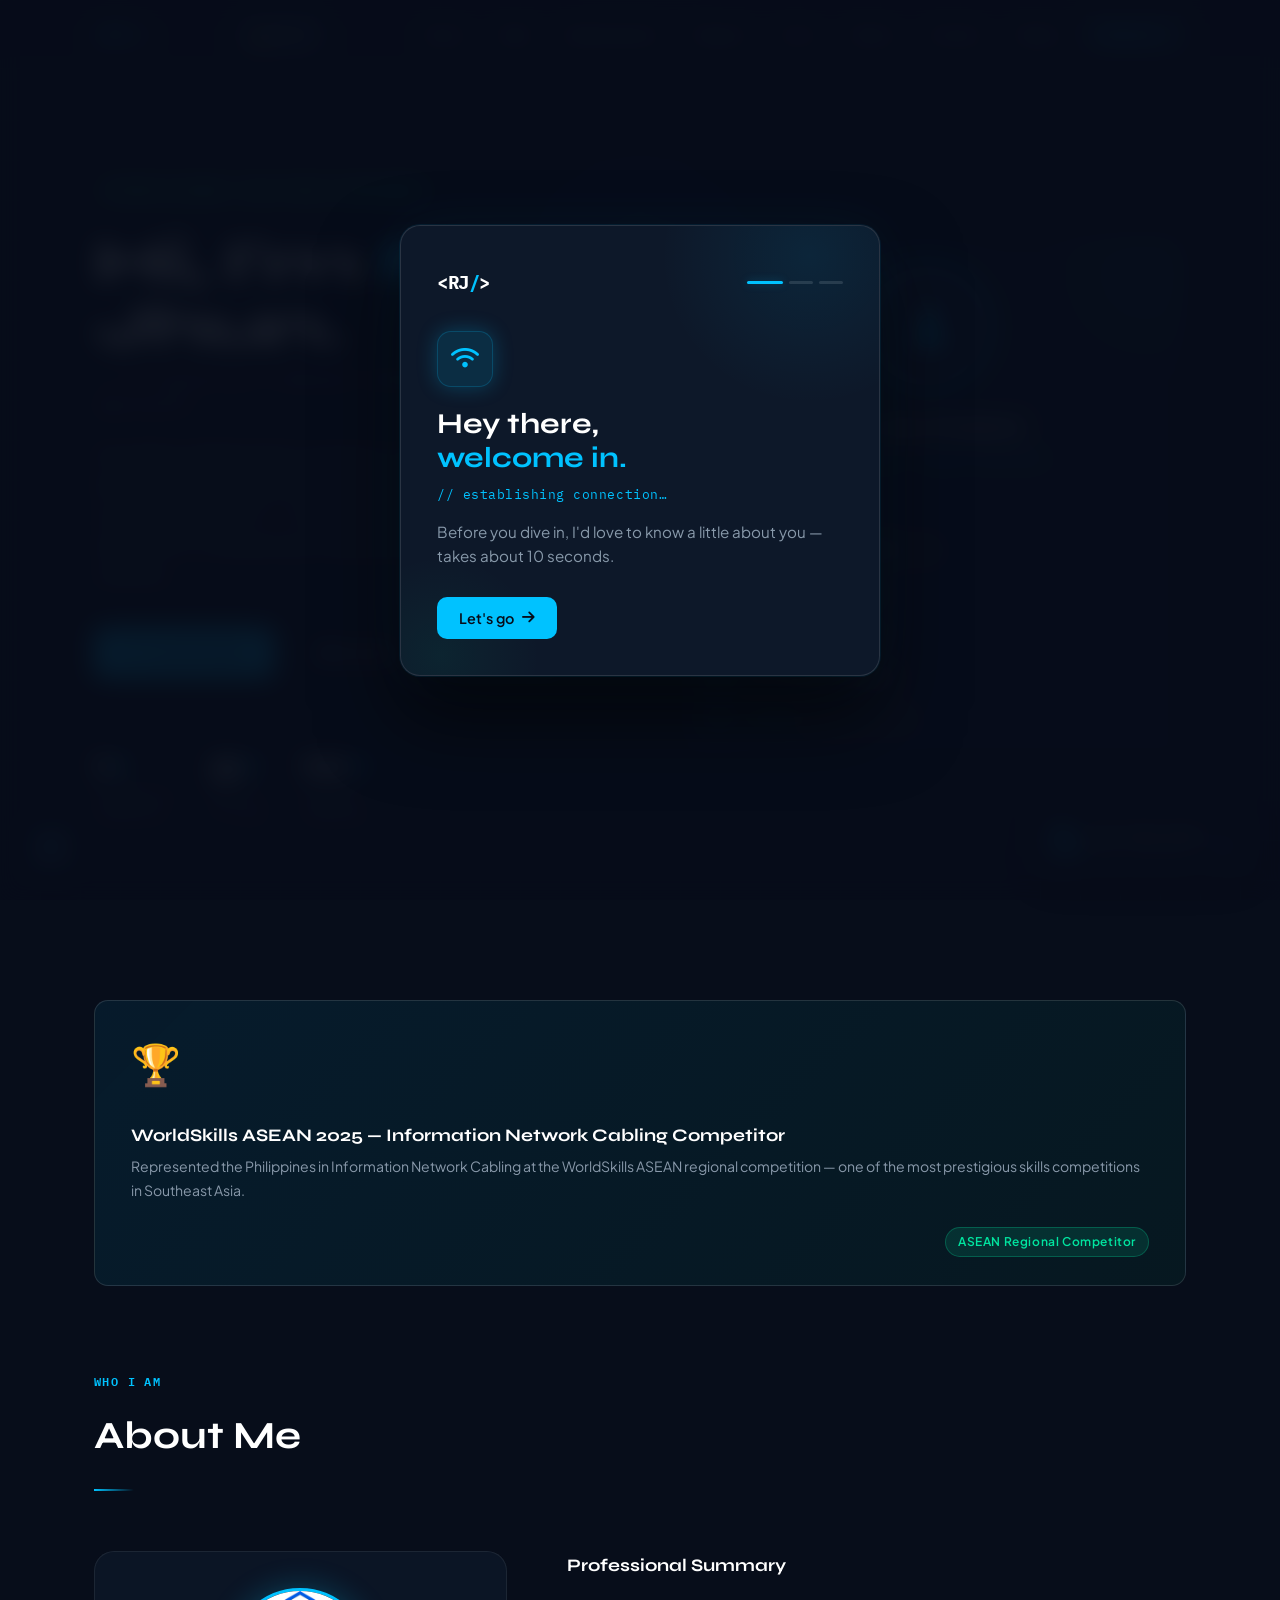
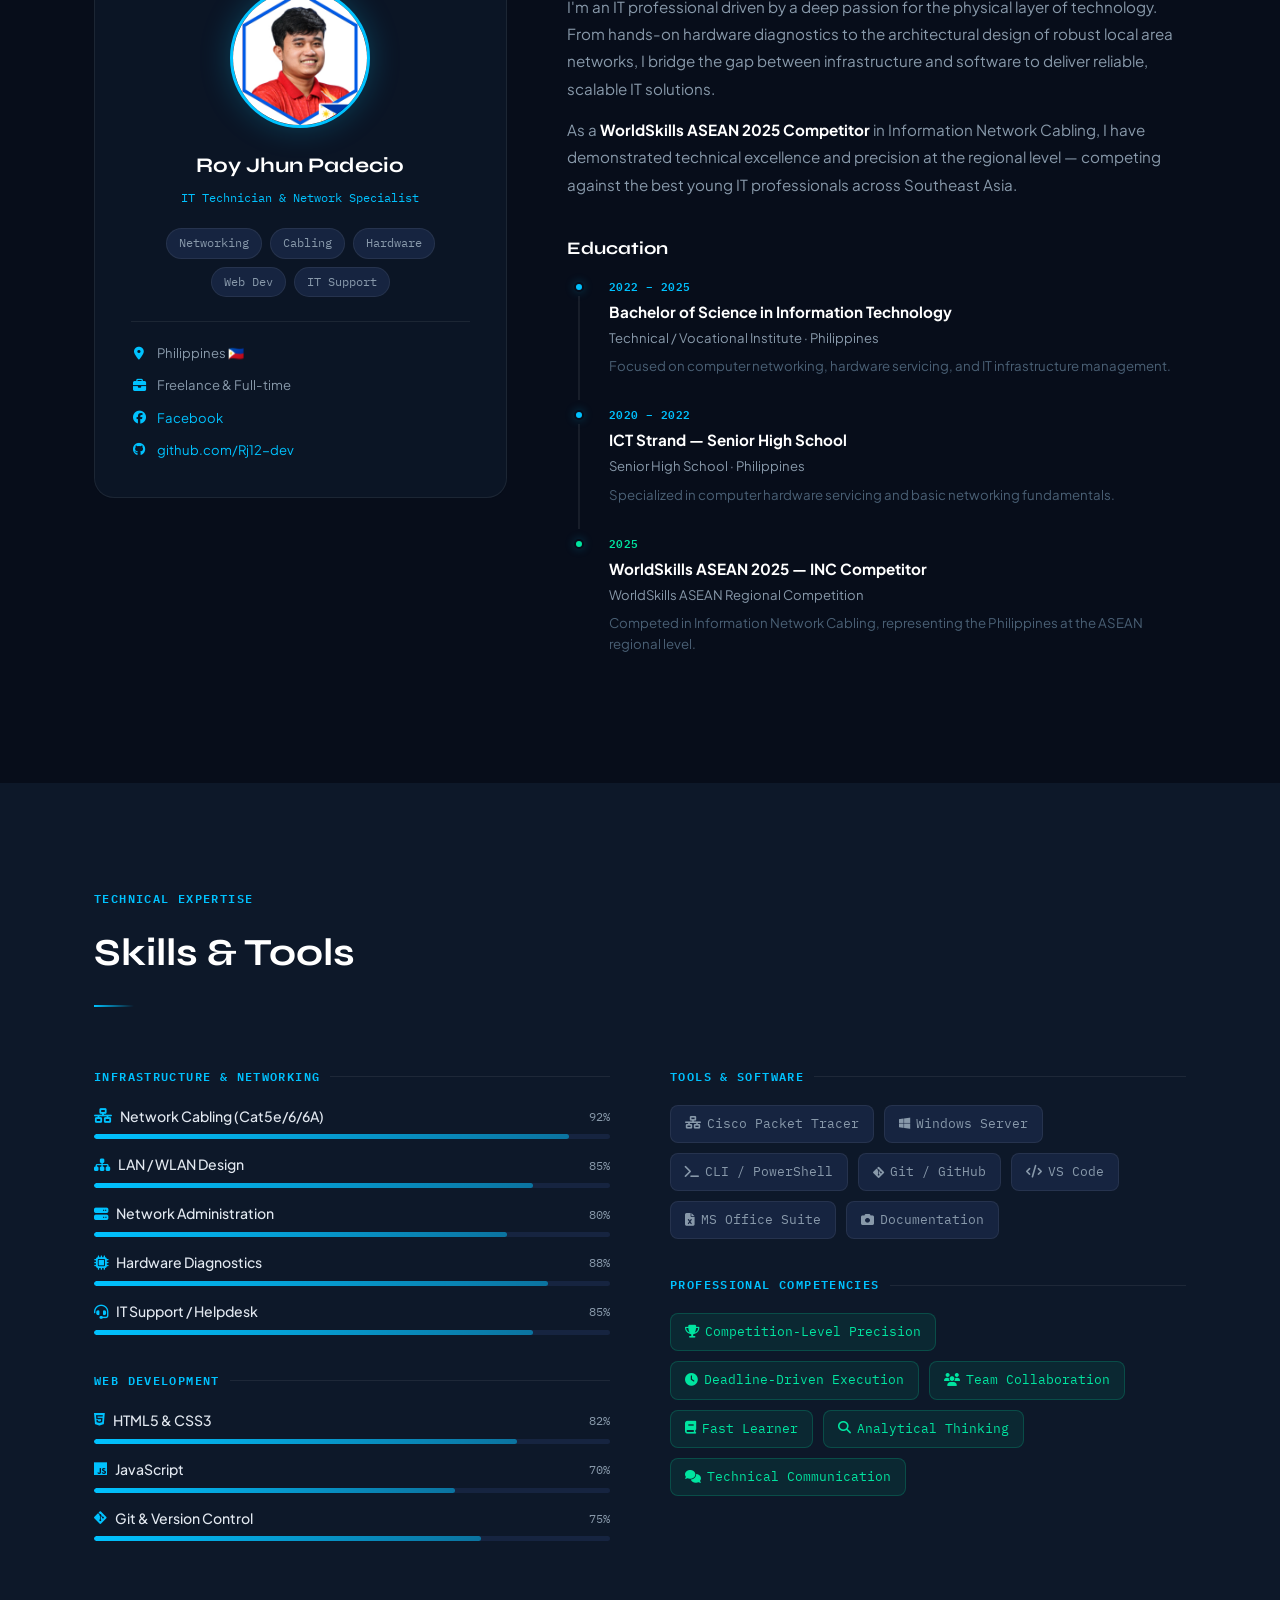
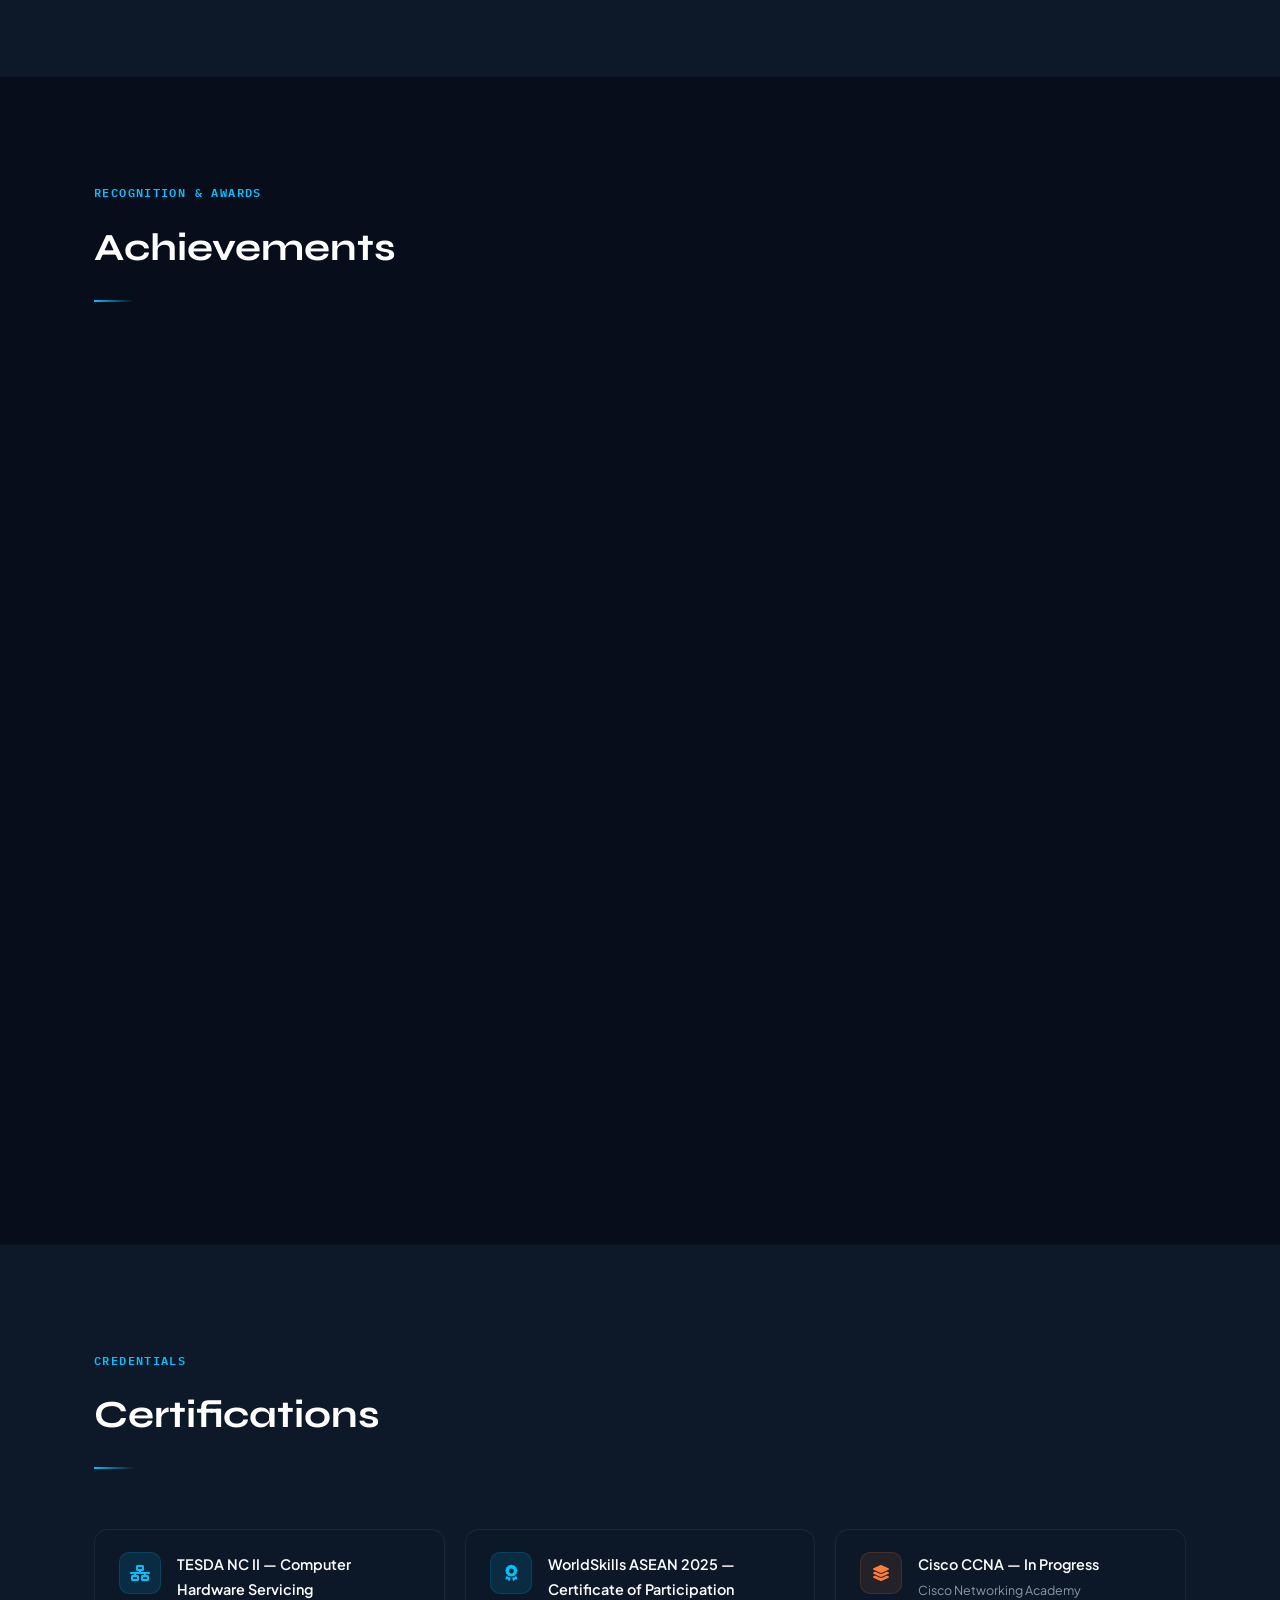
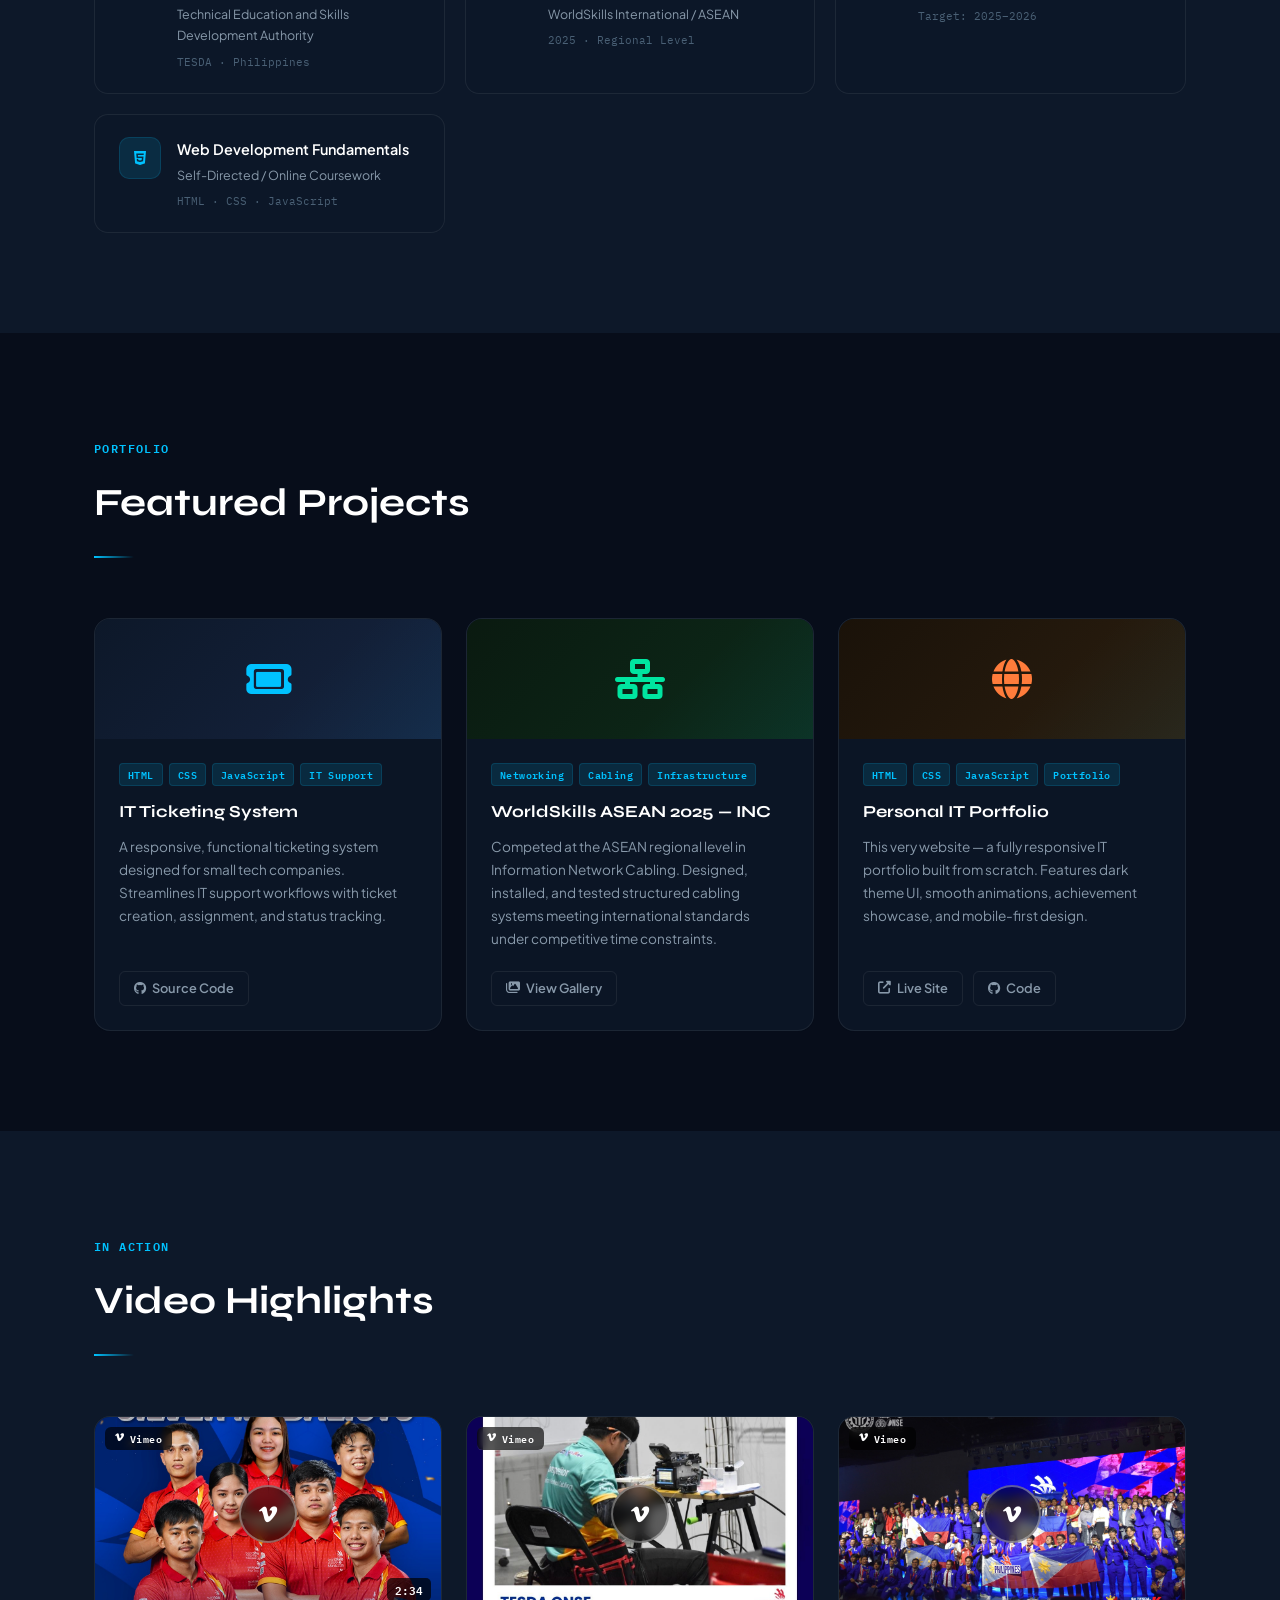
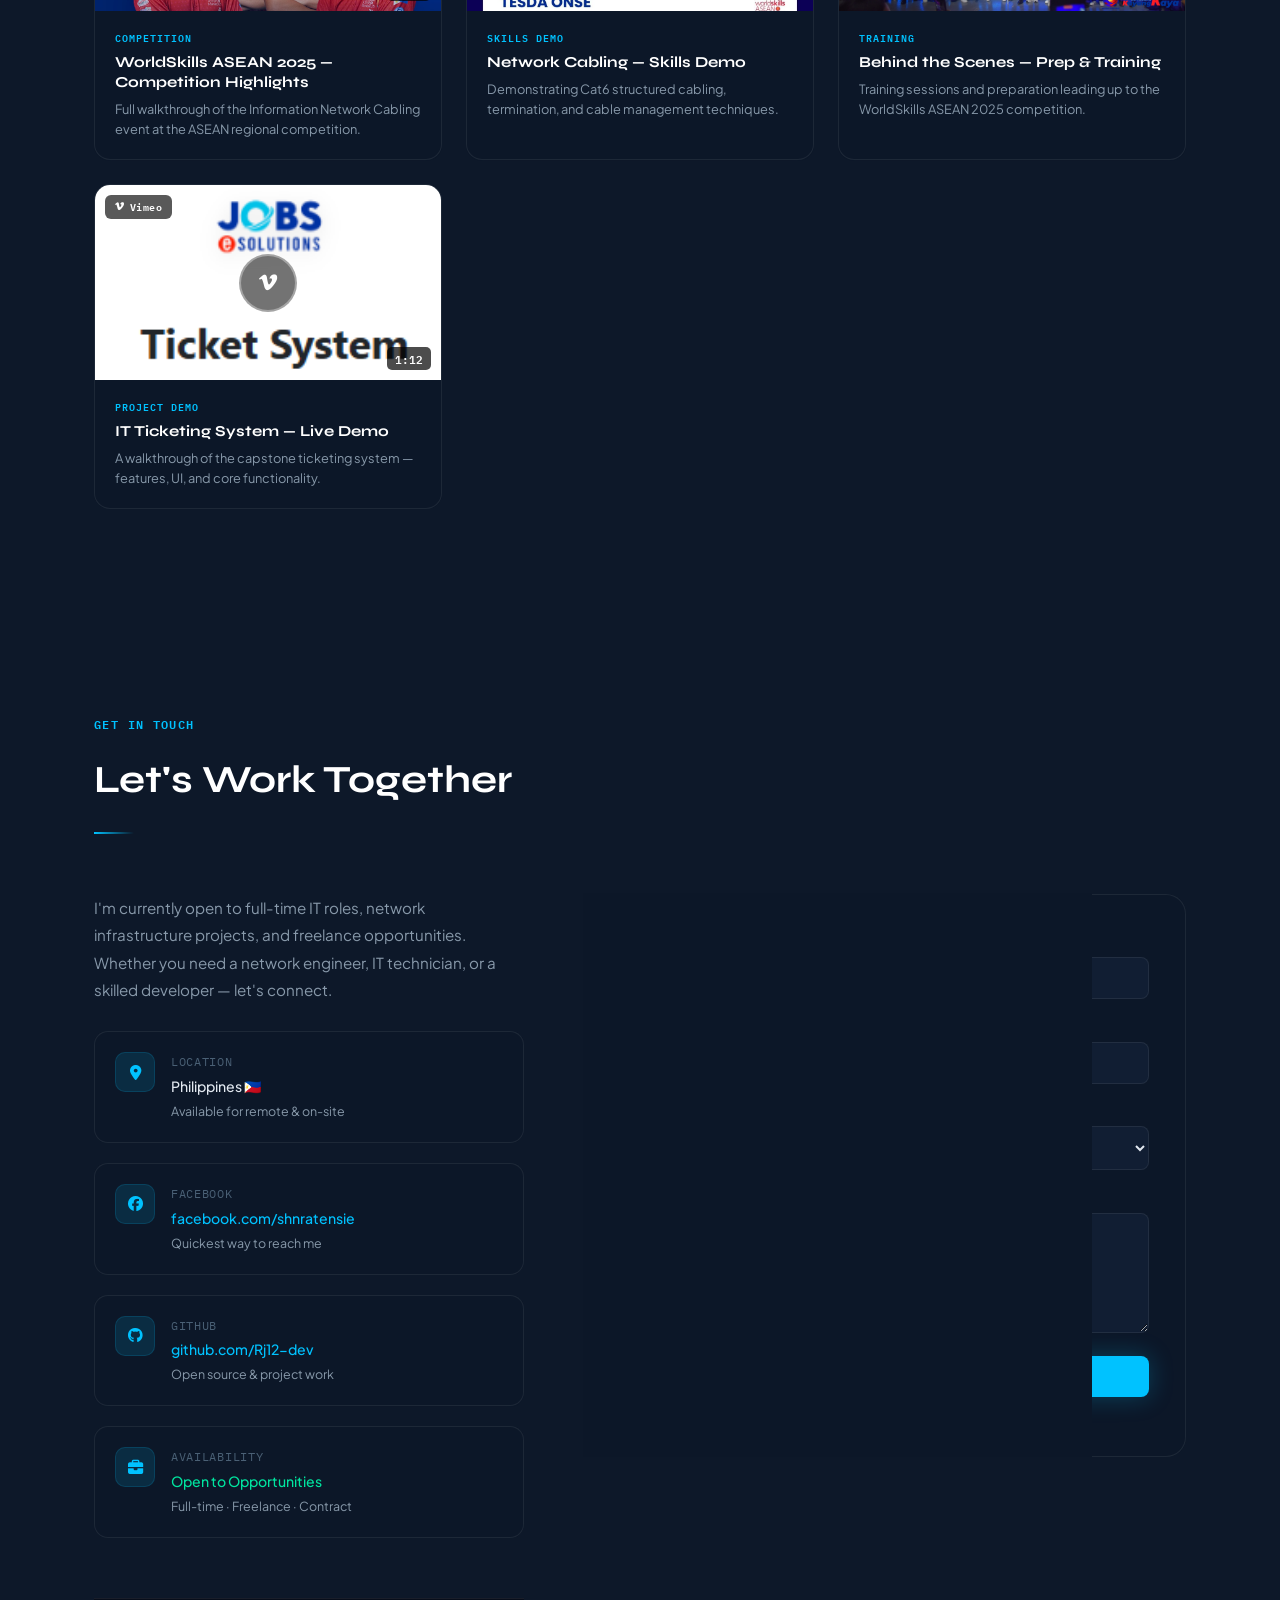
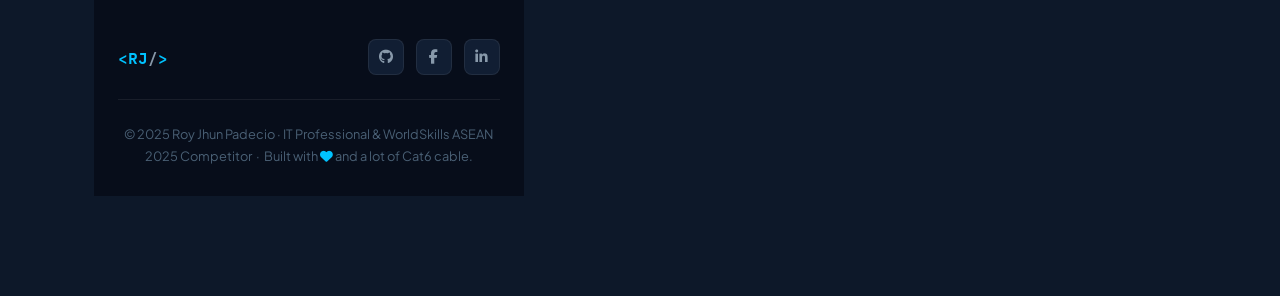
<file: index.html>
<!DOCTYPE html>
<html lang="en">
<head>
  <meta charset="UTF-8">
  <meta name="viewport" content="width=device-width, initial-scale=1.0">
  <title>Roy Jhun Padecio — IT Professional | Network &amp; Infrastructure</title>
  <meta name="description" content="IT Technician & WorldSkills ASEAN 2025 Competitor specializing in Network Infrastructure, Hardware Diagnostics, and Information Network Cabling.">
  <link rel="stylesheet" href="https://cdnjs.cloudflare.com/ajax/libs/font-awesome/6.5.1/css/all.min.css">
  <link rel="stylesheet" href="style.css">
</head>
<body>

  <!-- ===== WELCOME GATE POPUP ===== -->
  <div id="welcomeOverlay" class="wg-overlay" aria-modal="true" role="dialog" aria-label="Welcome">
    <div class="wg-backdrop"></div>
    <div class="wg-modal">

      <!-- Ambient glow rings -->
      <div class="wg-glow"></div>
      <div class="wg-glow wg-glow--2"></div>

      <!-- Header -->
      <div class="wg-header">
        <div class="wg-logo font-mono">&lt;RJ<span>/</span>&gt;</div>
        <div class="wg-step-track">
          <span class="wg-step active" data-step="0"></span>
          <span class="wg-step" data-step="1"></span>
          <span class="wg-step" data-step="2"></span>
        </div>
      </div>

      <!-- ── STEP 0 : Welcome ── -->
      <div class="wg-panel active" id="wgStep0">
        <div class="wg-icon-badge"><i class="fas fa-wifi"></i></div>
        <h2 class="wg-title">Hey there,<br><span>welcome in.</span></h2>
        <p class="wg-sub font-mono">// establishing connection…</p>
        <p class="wg-body">Before you dive in, I'd love to know a little about you — takes about 10 seconds.</p>
        <button class="wg-btn wg-btn--primary" onclick="wgNext()">Let's go <i class="fas fa-arrow-right"></i></button>
      </div>

      <!-- ── STEP 1 : Why are you here? ── -->
      <div class="wg-panel" id="wgStep1">
        <p class="wg-label font-mono">01 / purpose of visit</p>
        <h2 class="wg-title">What brings you here?</h2>
        <p class="wg-body">Select the option that best describes you.</p>
        <div class="wg-choices" id="wgChoices1">
          <button class="wg-choice" data-value="recruiter" onclick="wgSelect(this,'wgChoices1')">
            <i class="fas fa-briefcase"></i>
            <span>I'm a Recruiter / Employer</span>
          </button>
          <button class="wg-choice" data-value="client" onclick="wgSelect(this,'wgChoices1')">
            <i class="fas fa-handshake"></i>
            <span>Looking to hire for a project</span>
          </button>
          <button class="wg-choice" data-value="peer" onclick="wgSelect(this,'wgChoices1')">
            <i class="fas fa-code"></i>
            <span>Fellow developer / IT peer</span>
          </button>
          <button class="wg-choice" data-value="curious" onclick="wgSelect(this,'wgChoices1')">
            <i class="fas fa-eye"></i>
            <span>Just exploring</span>
          </button>
        </div>
        <div class="wg-nav">
          <button class="wg-btn wg-btn--ghost" onclick="wgBack()"><i class="fas fa-arrow-left"></i> Back</button>
          <button class="wg-btn wg-btn--primary" id="wgNext1" onclick="wgNext()" disabled>Next <i class="fas fa-arrow-right"></i></button>
        </div>
      </div>

      <!-- ── STEP 2 : Music preference ── -->
      <div class="wg-panel" id="wgStep2">
        <p class="wg-label font-mono">02 / audio preference</p>
        <h2 class="wg-title">Background music?</h2>
        <p class="wg-body">There's ambient music on this site. Want it to autoplay?</p>
        <div class="wg-choices" id="wgChoices2">
          <button class="wg-choice" data-value="yes" onclick="wgSelect(this,'wgChoices2')">
            <i class="fas fa-music"></i>
            <span>Yes, turn it on</span>
          </button>
          <button class="wg-choice" data-value="no" onclick="wgSelect(this,'wgChoices2')">
            <i class="fas fa-volume-mute"></i>
            <span>No thanks, I'll be quiet</span>
          </button>
        </div>
        <div class="wg-nav">
          <button class="wg-btn wg-btn--ghost" onclick="wgBack()"><i class="fas fa-arrow-left"></i> Back</button>
          <button class="wg-btn wg-btn--primary" id="wgNext2" onclick="wgEnter()" disabled>Enter Site <i class="fas fa-door-open"></i></button>
        </div>
      </div>

    </div>
  </div>
  <!-- ===== END WELCOME GATE ===== -->

  <!-- ===== NAVIGATION ===== -->
  <nav id="navbar">
    <div class="container">
      <a href="#home" class="logo">&lt;RJ<span>/</span>&gt;</a>
      <button id="themeToggle" title="Toggle day / night mode" aria-label="Toggle theme"><span class="tt-icon">🌙</span><span class="tt-label">Night</span></button>
      <div class="hamburger" id="hamburger"><i class="fas fa-bars"></i></div>
      <ul class="nav-links" id="navLinks">
        <li><a href="#about">About</a></li>
        <li><a href="#skills">Skills</a></li>
        <li><a href="#achievements">Achievements</a></li>
        <li><a href="#projects">Projects</a></li>
        <li><a href="#certifications">Certs</a></li>
        <li><a href="#videos">Videos</a></li>
        <li><a href="#contact">Contact</a></li>
        <li><a href="gallery.html">Gallery</a></li>
        <li><a href="#" class="btn-nav">Resume ↗</a></li>
      </ul>
    </div>
  </nav>

  <!-- ===== HERO ===== -->
  <header class="hero" id="home">
    <div class="container">
      <div class="hero-inner">
        <!-- LEFT -->
        <div class="hero-left">
          <div class="hero-label">OPEN TO WORK · FULL-TIME &amp; FREELANCE</div>
          <h1>Hi, I'm <span class="name">Roy </span><br>Jhun.</h1>
          <p class="hero-title font-mono">// IT Technician &amp; Network Infrastructure Specialist</p>
          <p class="hero-desc">
            WorldSkills ASEAN 2025 Competitor in Information Network Cabling.
            Passionate about bridging the physical and digital layers of IT — from
            hands-on hardware diagnostics to designing and deploying robust local networks.
          </p>
          <div class="hero-actions">
            <a href="#projects" class="btn btn-primary"><i class="fas fa-code"></i> View My Work</a>
            <a href="#contact" class="btn btn-outline"><i class="fas fa-paper-plane"></i> Hire Me</a>
            <a href="gallery.html" class="btn btn-ghost"><i class="fas fa-images"></i> Gallery</a>
          </div>
          <div class="hero-stats">
            <div class="stat-item">
              <div class="stat-num">1<span>×</span></div>
              <div class="stat-label">WorldSkills<br>Competitor</div>
            </div>
            <div class="stat-item">
              <div class="stat-num">3<span>+</span></div>
              <div class="stat-label">Years in<br>IT Field</div>
            </div>
            <div class="stat-item">
              <div class="stat-num">10<span>+</span></div>
              <div class="stat-label">Projects<br>Completed</div>
            </div>
          </div>
        </div>
        <!-- RIGHT — profile card -->
        <div>
          <div class="hero-card">
            <div class="hero-avatar-placeholder">
              <!-- Replace with: <img src="assets/images/picture.jpg" alt="Roy POgi" class="hero-avatar"> -->
              <i class="fas fa-user"></i>
            </div>
            <div class="card-name">Roy Jhun Padecio</div>
            <div class="card-role font-mono">IT Technician · Network Specialist</div>
            <div class="card-meta">
              <div class="meta-row"><i class="fas fa-map-marker-alt"></i><div>Philippines &nbsp;<span>🇵🇭</span></div></div>
              <div class="meta-row"><i class="fas fa-trophy"></i><div><span>WorldSkills ASEAN 2025</span> — INC</div></div>
              <div class="meta-row"><i class="fas fa-network-wired"></i><div>Networking &amp; Cabling</div></div>
              <div class="meta-row"><i class="fas fa-tools"></i><div>Hardware Diagnostics</div></div>
              <div class="meta-row"><i class="fas fa-graduation-cap"></i><div><span>ICT / IT 3rd Year College </span></div></div>
              <div class="meta-row"><i class="fas fa-circle" style="color:var(--green);font-size:0.4rem;"></i><div><span style="color:var(--green);">Available</span> for opportunities</div></div>
            </div>
          </div>
        </div>
      </div>
    </div>
  </header>

  <!-- ===== ABOUT ===== -->
  <section id="about">
    <div class="container">
      <!-- Featured Achievement Banner -->
      <div class="achievement-banner fade-up">
        <div class="trophy">🏆</div>
        <div>
          <h3>WorldSkills ASEAN 2025 — Information Network Cabling Competitor</h3>
          <p>Represented the Philippines in Information Network Cabling at the WorldSkills ASEAN regional competition — one of the most prestigious skills competitions in Southeast Asia.</p>
        </div>
        <span class="badge badge-green">ASEAN Regional Competitor</span>
      </div>

      <span class="label">Who I Am</span>
      <h2 class="section-title">About Me</h2>
      <div class="section-divider"></div>

      <div class="about-grid">
        <!-- Left: Profile card -->
        <div>
          <div class="about-card fade-up">
            <img src="assets/images/picture.jpg" alt="Roy pogi" class="about-img"
                 onerror="this.style.display='none';this.nextElementSibling.style.display='flex'">
            <div style="display:none;width:140px;height:140px;border-radius:50%;background:var(--navy-4);border:3px solid var(--blue);box-shadow:0 0 30px var(--blue-glow);margin:0 auto 20px;align-items:center;justify-content:center;font-size:2.5rem;color:var(--blue);"><i class="fas fa-user"></i></div>
            <div class="about-name">Roy Jhun Padecio</div>
            <div class="about-role font-mono">IT Technician &amp; Network Specialist</div>
            <div class="about-tags">
              <span class="tag">Networking</span>
              <span class="tag">Cabling</span>
              <span class="tag">Hardware</span>
              <span class="tag">Web Dev</span>
              <span class="tag">IT Support</span>
            </div>
            <div class="about-divider"></div>
            <div class="contact-info">
              <div class="contact-row"><i class="fas fa-map-marker-alt"></i> Philippines 🇵🇭</div>
              <div class="contact-row"><i class="fas fa-briefcase"></i> Freelance &amp; Full-time</div>
              <div class="contact-row"><i class="fab fa-facebook"></i> <a href="https://www.facebook.com/shnratensie" style="color:var(--blue);">Facebook</a></div>
              <div class="contact-row"><i class="fab fa-github"></i> <a href="https://github.com/Rj12-dev" style="color:var(--blue);">github.com/Rj12-dev</a></div>
            </div>
          </div>
        </div>

        <!-- Right: Text content -->
        <div class="about-content">
          <h3>Professional Summary</h3>
          <p>
            I'm an IT professional driven by a deep passion for the physical layer of technology.
            From hands-on hardware diagnostics to the architectural design of robust local area networks,
            I bridge the gap between infrastructure and software to deliver reliable, scalable IT solutions.
          </p>
          <p>
            As a <strong style="color:var(--white);">WorldSkills ASEAN 2025 Competitor</strong> in Information Network Cabling,
            I have demonstrated technical excellence and precision at the regional level — competing against
            the best young IT professionals across Southeast Asia.
          </p>

          <h3>Education</h3>
          <div class="timeline">
            <div class="timeline-item fade-up">
              <div class="timeline-line"><div class="timeline-dot"></div><div class="timeline-connector"></div></div>
              <div class="timeline-body">
                <div class="tl-date">2022 – 2025</div>
                <div class="tl-title">Bachelor of Science in Information Technology</div>
                <div class="tl-org">Technical / Vocational Institute · Philippines</div>
                <div class="tl-desc">Focused on computer networking, hardware servicing, and IT infrastructure management.</div>
              </div>
            </div>
            <div class="timeline-item fade-up">
              <div class="timeline-line"><div class="timeline-dot"></div><div class="timeline-connector"></div></div>
              <div class="timeline-body">
                <div class="tl-date">2020 – 2022</div>
                <div class="tl-title">ICT Strand — Senior High School</div>
                <div class="tl-org">Senior High School · Philippines</div>
                <div class="tl-desc">Specialized in computer hardware servicing and basic networking fundamentals.</div>
              </div>
            </div>
            <div class="timeline-item fade-up">
              <div class="timeline-line"><div class="timeline-dot" style="background:var(--green);"></div></div>
              <div class="timeline-body">
                <div class="tl-date" style="color:var(--green);">2025</div>
                <div class="tl-title">WorldSkills ASEAN 2025 — INC Competitor</div>
                <div class="tl-org">WorldSkills ASEAN Regional Competition</div>
                <div class="tl-desc">Competed in Information Network Cabling, representing the Philippines at the ASEAN regional level.</div>
              </div>
            </div>
          </div>
        </div>
      </div>
    </div>
  </section>

  <!-- ===== SKILLS ===== -->
  <section id="skills">
    <div class="container">
      <span class="label">Technical Expertise</span>
      <h2 class="section-title">Skills &amp; Tools</h2>
      <div class="section-divider"></div>

      <div class="skills-layout">
        <!-- Left column -->
        <div>
          <div class="skills-group">
            <div class="skills-group-title">Infrastructure &amp; Networking</div>
            <div class="skill-bar-item fade-up">
              <div class="skill-bar-header">
                <span class="skill-bar-name"><i class="fas fa-network-wired"></i> Network Cabling (Cat5e/6/6A)</span>
                <span class="skill-bar-pct">92%</span>
              </div>
              <div class="skill-track"><div class="skill-fill" style="--pct:92%"></div></div>
            </div>
            <div class="skill-bar-item fade-up">
              <div class="skill-bar-header">
                <span class="skill-bar-name"><i class="fas fa-sitemap"></i> LAN / WLAN Design</span>
                <span class="skill-bar-pct">85%</span>
              </div>
              <div class="skill-track"><div class="skill-fill" style="--pct:85%"></div></div>
            </div>
            <div class="skill-bar-item fade-up">
              <div class="skill-bar-header">
                <span class="skill-bar-name"><i class="fas fa-server"></i> Network Administration</span>
                <span class="skill-bar-pct">80%</span>
              </div>
              <div class="skill-track"><div class="skill-fill" style="--pct:80%"></div></div>
            </div>
            <div class="skill-bar-item fade-up">
              <div class="skill-bar-header">
                <span class="skill-bar-name"><i class="fas fa-microchip"></i> Hardware Diagnostics</span>
                <span class="skill-bar-pct">88%</span>
              </div>
              <div class="skill-track"><div class="skill-fill" style="--pct:88%"></div></div>
            </div>
            <div class="skill-bar-item fade-up">
              <div class="skill-bar-header">
                <span class="skill-bar-name"><i class="fas fa-headset"></i> IT Support / Helpdesk</span>
                <span class="skill-bar-pct">85%</span>
              </div>
              <div class="skill-track"><div class="skill-fill" style="--pct:85%"></div></div>
            </div>
          </div>

          <div class="skills-group">
            <div class="skills-group-title">Web Development</div>
            <div class="skill-bar-item fade-up">
              <div class="skill-bar-header">
                <span class="skill-bar-name"><i class="fab fa-html5"></i> HTML5 &amp; CSS3</span>
                <span class="skill-bar-pct">82%</span>
              </div>
              <div class="skill-track"><div class="skill-fill" style="--pct:82%"></div></div>
            </div>
            <div class="skill-bar-item fade-up">
              <div class="skill-bar-header">
                <span class="skill-bar-name"><i class="fab fa-js"></i> JavaScript</span>
                <span class="skill-bar-pct">70%</span>
              </div>
              <div class="skill-track"><div class="skill-fill" style="--pct:70%"></div></div>
            </div>
            <div class="skill-bar-item fade-up">
              <div class="skill-bar-header">
                <span class="skill-bar-name"><i class="fab fa-git-alt"></i> Git &amp; Version Control</span>
                <span class="skill-bar-pct">75%</span>
              </div>
              <div class="skill-track"><div class="skill-fill" style="--pct:75%"></div></div>
            </div>
          </div>
        </div>

        <!-- Right column -->
        <div>
          <div class="skills-group">
            <div class="skills-group-title">Tools &amp; Software</div>
            <div class="tool-chips">
              <span class="chip"><i class="fas fa-network-wired"></i> Cisco Packet Tracer</span>
              <span class="chip"><i class="fab fa-windows"></i> Windows Server</span>
              <span class="chip"><i class="fas fa-terminal"></i> CLI / PowerShell</span>
              <span class="chip"><i class="fab fa-git-alt"></i> Git / GitHub</span>
              <span class="chip"><i class="fas fa-code"></i> VS Code</span>
              <span class="chip"><i class="fas fa-file-excel"></i> MS Office Suite</span>
              <span class="chip"><i class="fas fa-camera"></i> Documentation</span>
            </div>
          </div>

          <div class="skills-group" style="margin-top:36px;">
            <div class="skills-group-title">Professional Competencies</div>
            <div class="tool-chips">
              <span class="chip" style="border-color:rgba(0,229,160,0.2);color:var(--green);background:rgba(0,229,160,0.08);">
                <i class="fas fa-trophy"></i> Competition-Level Precision
              </span>
              <span class="chip" style="border-color:rgba(0,229,160,0.2);color:var(--green);background:rgba(0,229,160,0.08);">
                <i class="fas fa-clock"></i> Deadline-Driven Execution
              </span>
              <span class="chip" style="border-color:rgba(0,229,160,0.2);color:var(--green);background:rgba(0,229,160,0.08);">
                <i class="fas fa-users"></i> Team Collaboration
              </span>
              <span class="chip" style="border-color:rgba(0,229,160,0.2);color:var(--green);background:rgba(0,229,160,0.08);">
                <i class="fas fa-book"></i> Fast Learner
              </span>
              <span class="chip" style="border-color:rgba(0,229,160,0.2);color:var(--green);background:rgba(0,229,160,0.08);">
                <i class="fas fa-search"></i> Analytical Thinking
              </span>
              <span class="chip" style="border-color:rgba(0,229,160,0.2);color:var(--green);background:rgba(0,229,160,0.08);">
                <i class="fas fa-comments"></i> Technical Communication
              </span>
            </div>
          </div>
        </div>
      </div>
    </div>
  </section>

  <!-- ===== ACHIEVEMENTS ===== -->
  <section id="achievements">
    <div class="container">
      <span class="label">Recognition &amp; Awards</span>
      <h2 class="section-title">Achievements</h2>
      <div class="section-divider"></div>

      <div class="achievements-grid">
        <div class="achievement-card featured fade-up">
          <div class="ach-icon">🏆</div>
          <div class="ach-year">2025 · ASEAN REGIONAL</div>
          <div class="ach-title">WorldSkills ASEAN 2025<br>Information Network Cabling</div>
          <p class="ach-desc">
            Competed at the ASEAN regional level in Information Network Cabling —
            one of the most rigorous and prestigious vocational competitions in Southeast Asia,
            testing precision cabling, termination, and network infrastructure skills under timed competition conditions.
          </p>
          <div style="margin-top:16px;">
            <span class="badge badge-green"><i class="fas fa-globe-asia"></i> ASEAN Competitor</span>
          </div>
        </div>

        <div class="achievement-card fade-up">
          <div class="ach-icon">🥇</div>
          <div class="ach-year">2024 · NATIONAL / REGIONAL</div>
          <div class="ach-title">National Skills Competition<br>Qualifier — INC</div>
          <p class="ach-desc">
            Qualified for and competed in the national-level skills competition in Information Network Cabling,
            demonstrating top-tier technical expertise that earned a spot at the ASEAN regionals.
          </p>
          <div style="margin-top:16px;">
            <span class="badge badge-blue"><i class="fas fa-medal"></i> National Qualifier</span>
          </div>
        </div>

        <div class="achievement-card fade-up">
          <div class="ach-icon">⭐</div>
          <div class="ach-year">2023 – PRESENT</div>
          <div class="ach-title">Academic Excellence<br>ICT / IT Program</div>
          <p class="ach-desc">
            Consistently recognized for academic performance in networking, hardware servicing,
            and systems administration throughout the ICT and IT degree programs.
          </p>
          <div style="margin-top:16px;">
            <span class="badge badge-orange"><i class="fas fa-star"></i> Academic Achiever</span>
          </div>
        </div>

        <div class="achievement-card fade-up">
          <div class="ach-icon">💻</div>
          <div class="ach-year">2024</div>
          <div class="ach-title">Ticketing System<br>Capstone Project</div>
          <p class="ach-desc">
            Developed a fully functional web-based ticketing system for small tech companies —
            combining front-end development with practical IT support workflows.
          </p>
          <div style="margin-top:16px;">
            <a href="https://github.com/Rj12-dev/Ticket-system.git" style="text-decoration:none;">
              <span class="badge badge-blue"><i class="fab fa-github"></i> View on GitHub</span>
            </a>
          </div>
        </div>
      </div>
    </div>
  </section>

  <!-- ===== CERTIFICATIONS ===== -->
  <section id="certifications">
    <div class="container">
      <span class="label">Credentials</span>
      <h2 class="section-title">Certifications</h2>
      <div class="section-divider"></div>

      <div class="certs-grid">
        <div class="cert-card fade-up">
          <div class="cert-icon"><i class="fas fa-network-wired"></i></div>
          <div>
            <div class="cert-name">TESDA NC II — Computer Hardware Servicing</div>
            <div class="cert-issuer">Technical Education and Skills Development Authority</div>
            <div class="cert-year font-mono">TESDA · Philippines</div>
          </div>
        </div>
        <div class="cert-card fade-up">
          <div class="cert-icon"><i class="fas fa-award"></i></div>
          <div>
            <div class="cert-name">WorldSkills ASEAN 2025 — Certificate of Participation</div>
            <div class="cert-issuer">WorldSkills International / ASEAN</div>
            <div class="cert-year font-mono">2025 · Regional Level</div>
          </div>
        </div>
        <div class="cert-card cert-pending fade-up">
          <div class="cert-icon"><i class="fas fa-layer-group"></i></div>
          <div>
            <div class="cert-name">Cisco CCNA — In Progress</div>
            <div class="cert-issuer">Cisco Networking Academy</div>
            <div class="cert-year font-mono">Target: 2025–2026</div>
          </div>
        </div>
        <div class="cert-card fade-up">
          <div class="cert-icon"><i class="fab fa-html5"></i></div>
          <div>
            <div class="cert-name">Web Development Fundamentals</div>
            <div class="cert-issuer">Self-Directed / Online Coursework</div>
            <div class="cert-year font-mono">HTML · CSS · JavaScript</div>
          </div>
        </div>
      </div>
    </div>
  </section>

  <!-- ===== PROJECTS ===== -->
  <section id="projects" style="background:var(--navy);">
    <div class="container">
      <span class="label">Portfolio</span>
      <h2 class="section-title">Featured Projects</h2>
      <div class="section-divider"></div>

      <div class="projects-grid">
        <div class="project-card fade-up">
          <div class="project-head" style="background:linear-gradient(135deg,#0d1829,#162440);">
            <i class="fa-solid fa-ticket" style="color:var(--blue);"></i>
          </div>
          <div class="project-body">
            <div class="project-tags">
              <span class="project-tag">HTML</span>
              <span class="project-tag">CSS</span>
              <span class="project-tag">JavaScript</span>
              <span class="project-tag">IT Support</span>
            </div>
            <div class="project-name">IT Ticketing System</div>
            <p class="project-desc">
              A responsive, functional ticketing system designed for small tech companies.
              Streamlines IT support workflows with ticket creation, assignment, and status tracking.
            </p>
            <div class="project-links">
              <a href="https://github.com/Rj12-dev/Ticket-system.git" target="_blank">
                <i class="fab fa-github"></i> Source Code
              </a>
            </div>
          </div>
        </div>

        <div class="project-card fade-up">
          <div class="project-head" style="background:linear-gradient(135deg,#0a1a10,#0d2b1a);">
            <i class="fas fa-network-wired" style="color:var(--green);"></i>
          </div>
          <div class="project-body">
            <div class="project-tags">
              <span class="project-tag">Networking</span>
              <span class="project-tag">Cabling</span>
              <span class="project-tag">Infrastructure</span>
            </div>
            <div class="project-name">WorldSkills ASEAN 2025 — INC</div>
            <p class="project-desc">
              Competed at the ASEAN regional level in Information Network Cabling. Designed,
              installed, and tested structured cabling systems meeting international standards
              under competitive time constraints.
            </p>
            <div class="project-links">
              <a href="gallery.html"><i class="fas fa-images"></i> View Gallery</a>
            </div>
          </div>
        </div>

        <div class="project-card fade-up">
          <div class="project-head" style="background:linear-gradient(135deg,#1a1209,#2b1e0f);">
            <i class="fas fa-globe" style="color:var(--orange);"></i>
          </div>
          <div class="project-body">
            <div class="project-tags">
              <span class="project-tag">HTML</span>
              <span class="project-tag">CSS</span>
              <span class="project-tag">JavaScript</span>
              <span class="project-tag">Portfolio</span>
            </div>
            <div class="project-name">Personal IT Portfolio</div>
            <p class="project-desc">
              This very website — a fully responsive IT portfolio built from scratch. Features
              dark theme UI, smooth animations, achievement showcase, and mobile-first design.
            </p>
            <div class="project-links">
              <a href="#"><i class="fas fa-external-link-alt"></i> Live Site</a>
              <a href="#"><i class="fab fa-github"></i> Code</a>
            </div>
          </div>
        </div>
      </div>
    </div>
  </section>

  <!-- ===== VIDEOS ===== -->
  <section id="videos" style="background:var(--navy-2);">
    <div class="container">
      <span class="label">In Action</span>
      <h2 class="section-title">Video Highlights</h2>
      <div class="section-divider"></div>

      <div class="video-grid" id="videoGrid">

        <!-- ── LOCAL MP4 CARD ──
             Replace data-src with your actual file path, e.g. "assets/videos/competition.mp4"
             Replace the thumbnail <img> src with a real poster/screenshot
        ── -->
       <a href="https://vimeo.com/reviews/ffa2f196-2511-4c82-b1f6-c9dc14d7afaa/users/257336197/folders/29388401" 
   target="_blank" 
   rel="noopener noreferrer"
   class="video-card fade-up"
   data-type="vimeo"
   data-title="WorldSkills ASEAN 2025 — Competition Highlights"
   style="display: block; text-decoration: none; color: inherit;">
  <div class="video-thumb">
    <img src="assets/images/540525053_1237370681758410_4196493112357231083_n.jpg" alt="WorldSkills ASEAN 2025 Information Network Cabling competition highlights">
    <div class="play-btn"><i class="fab fa-vimeo-v"></i></div>
    <div class="video-badge video-badge--vimeo"><i class="fab fa-vimeo-v"></i> Vimeo</div>
    <div class="video-duration">2:34</div>
  </div>
  <div class="video-info">
    <div class="video-cat">Competition</div>
    <div class="video-title">WorldSkills ASEAN 2025 — Competition Highlights</div>
    <div class="video-desc">Full walkthrough of the Information Network Cabling event at the ASEAN regional competition.</div>
  </div>
</a>

        <!-- ── YOUTUBE CARD ──
             Replace data-src with the YouTube VIDEO ID (the part after ?v=)
             e.g. https://www.youtube.com/watch?v=ABC123  →  data-src="ABC123"
             The thumbnail auto-loads from YouTube.
        ── -->
       <a href="https://vimeo.com/reviews/ffa2f196-2511-4c82-b1f6-c9dc14d7afaa/users/257336197/folders/29388401" 
   target="_blank" 
   rel="noopener noreferrer"
   class="video-card fade-up" 
   data-type="vimeo"
   style="display: block; text-decoration: none; color: inherit;">
  <div class="video-thumb">
    <img src="assets/images/thumbnail.jpg" alt="Network Cabling Skills Demo - Cat6 structured cabling and termination">
    <div class="play-btn"><i class="fab fa-vimeo-v"></i></div>
    <div class="video-badge video-badge--vimeo"><i class="fab fa-vimeo-v"></i> Vimeo</div>
  </div>
  <div class="video-info">
    <div class="video-cat">Skills Demo</div>
    <div class="video-title">Network Cabling — Skills Demo</div>
    <div class="video-desc">Demonstrating Cat6 structured cabling, termination, and cable management techniques.</div>
  </div>
</a>

        <!-- ── FACEBOOK VIDEO CARD ──
             Replace data-src with the FULL Facebook video page URL
             e.g. "https://www.facebook.com/yourpage/videos/123456789"
        ── -->
        <a href="https://vimeo.com/reviews/ffa2f196-2511-4c82-b1f6-c9dc14d7afaa/users/257336197/folders/29388401" 
   target="_blank" 
   rel="noopener noreferrer"
   class="video-card fade-up"
   data-type="vimeo"
   data-title="Behind the Scenes — Prep & Training"
   style="display: block; text-decoration: none; color: inherit;">
  <div class="video-thumb">
    <img src="assets/images/540835458_122271100340211475_7300306216862138418_n.jpg" alt="WorldSkills ASEAN 2025 preparation and training footage">
    <div class="play-btn"><i class="fab fa-vimeo-v"></i></div>
    <div class="video-badge video-badge--vimeo"><i class="fab fa-vimeo-v"></i> Vimeo</div>
  </div>
  <div class="video-info">
    <div class="video-cat">Training</div>
    <div class="video-title">Behind the Scenes — Prep &amp; Training</div>
    <div class="video-desc">Training sessions and preparation leading up to the WorldSkills ASEAN 2025 competition.</div>
  </div>
</a>

        <!-- ── LOCAL MP4 CARD #2 ──
             Replace with your actual project demo video path
        ── -->
        <a href="https://vimeo.com/reviews/ffa2f196-2511-4c82-b1f6-c9dc14d7afaa/users/257336197/folders/29388401" 
   target="_blank" 
   rel="noopener noreferrer"
   class="video-card fade-up"
   data-type="vimeo"
   data-title="IT Ticketing System — Live Demo"
   style="display: block; text-decoration: none; color: inherit;">
  <div class="video-thumb">
    <img src="assets/images/Screenshot_7.png" alt="IT Ticketing System capstone project live walkthrough demo">
    <div class="play-btn"><i class="fab fa-vimeo-v"></i></div>
    <div class="video-badge video-badge--vimeo"><i class="fab fa-vimeo-v"></i> Vimeo</div>
    <div class="video-duration">1:12</div>
  </div>
  <div class="video-info">
    <div class="video-cat">Project Demo</div>
    <div class="video-title">IT Ticketing System — Live Demo</div>
    <div class="video-desc">A walkthrough of the capstone ticketing system — features, UI, and core functionality.</div>
  </div>
</a>

      </div><!-- /video-grid -->
    </div>
  </section>

  <!-- ===== VIDEO MODAL ===== -->
  <div id="videoModal" class="vmodal" aria-hidden="true" role="dialog">
    <div class="vmodal-backdrop" id="vmodalBackdrop"></div>
    <div class="vmodal-box">
      <div class="vmodal-header">
        <span class="vmodal-title" id="vmodalTitle"></span>
        <button class="vmodal-close" id="vmodalClose" aria-label="Close video"><i class="fas fa-times"></i></button>
      </div>
      <div class="vmodal-player" id="vmodalPlayer"></div>
    </div>
  </div>

  <!-- ===== CONTACT ===== -->
  <section id="contact">
    <div class="container">
      <span class="label">Get In Touch</span>
      <h2 class="section-title">Let's Work Together</h2>
      <div class="section-divider"></div>

      <div class="contact-layout">
        <div class="contact-info-block">
          <p style="color:var(--text-dim);font-size:0.95rem;margin-bottom:8px;line-height:1.8;">
            I'm currently open to full-time IT roles, network infrastructure projects,
            and freelance opportunities. Whether you need a network engineer, IT technician,
            or a skilled developer — let's connect.
          </p>
          <div class="contact-info-item fade-up">
            <div class="ci-icon"><i class="fas fa-map-marker-alt"></i></div>
            <div>
              <div class="ci-label">Location</div>
              <div class="ci-value">Philippines 🇵🇭</div>
              <div class="ci-sub">Available for remote &amp; on-site</div>
            </div>
          </div>
          <div class="contact-info-item fade-up">
            <div class="ci-icon"><i class="fab fa-facebook"></i></div>
            <div>
              <div class="ci-label">Facebook</div>
              <div class="ci-value"><a href="https://www.facebook.com/shnratensie" style="color:var(--blue);">facebook.com/shnratensie</a></div>
              <div class="ci-sub">Quickest way to reach me</div>
            </div>
          </div>
          <div class="contact-info-item fade-up">
            <div class="ci-icon"><i class="fab fa-github"></i></div>
            <div>
              <div class="ci-label">GitHub</div>
              <div class="ci-value"><a href="https://github.com/Rj12-dev" style="color:var(--blue);">github.com/Rj12-dev</a></div>
              <div class="ci-sub">Open source &amp; project work</div>
            </div>
          </div>
          <div class="contact-info-item fade-up">
            <div class="ci-icon"><i class="fas fa-briefcase"></i></div>
            <div>
              <div class="ci-label">Availability</div>
              <div class="ci-value" style="color:var(--green);">Open to Opportunities</div>
              <div class="ci-sub">Full-time · Freelance · Contract</div>
            </div>
          </div>
        </div>
<div class="contact-form-wrap fade-up">
  <form action="https://formspree.io/f/mqejwoyl" method="POST">
    
    <div class="form-row">
      <div class="form-group">
        <label for="fname">First Name</label>
        <input type="text" id="fname" name="first_name" placeholder="John" required>
      </div>
      <div class="form-group">
        <label for="lname">Last Name</label>
        <input type="text" id="lname" name="last_name" placeholder="Doe" required>
      </div>
    </div>

    <div class="form-group">
      <label for="email">Email Address</label>
      <input type="email" id="email" name="email" placeholder="john@company.com" required>
    </div>

    <div class="form-group">
      <label for="subject">Subject</label>
      <select id="subject" name="subject" required>
        <option value="">Select a reason...</option>
        <option value="Job Opportunity">Job Opportunity</option>
        <option value="Freelance Project">Freelance Project</option>
        <option value="Network Infrastructure">Network Infrastructure</option>
        <option value="IT Support & Consulting">IT Support &amp; Consulting</option>
        <option value="Collaboration">Collaboration</option>
        <option value="Other">Other</option>
      </select>
    </div>

    <div class="form-group">
      <label for="message">Message</label>
      <textarea id="message" name="message" placeholder="Tell me about the opportunity or project..." required></textarea>
    </div>

    <button type="submit" class="btn btn-primary" style="width:100%;justify-content:center;font-size:0.95rem;">
      <i class="fas fa-paper-plane"></i> Send Message
    </button>
                                         <div class="ci-sub">Powered by: Formspree email support.</div>
  </form>
</div>
  <!-- ===== FOOTER ===== -->
  <footer>
    <div class="container">
      <div class="footer-inner">
        <div class="footer-logo">&lt;RJ<span style="color:var(--text-dim);">/</span>&gt;</div>
        <div class="footer-social">
          <a href="https://github.com/Rj12-dev" title="GitHub"><i class="fab fa-github"></i></a>
          <a href="https://www.facebook.com/shnratensie" title="Facebook"><i class="fab fa-facebook-f"></i></a>
          <a href="#" title="LinkedIn"><i class="fab fa-linkedin-in"></i></a>
        </div>
      </div>
      <div class="footer-copy">
        © 2025 Roy Jhun Padecio · IT Professional &amp; WorldSkills ASEAN 2025 Competitor
        &nbsp;·&nbsp; Built with <i class="fas fa-heart" style="color:var(--blue);"></i> and a lot of Cat6 cable.
      </div>
    </div>
  </footer>

  <!-- ===== MUSIC PLAYER ===== -->
  <div id="music-player">
    <!-- Expanded panel -->
    <div id="music-panel">
      <div class="mp-header">
        <span class="mp-label"><i class="fas fa-music"></i> &nbsp;Now Playing</span>
        <button class="mp-close-btn" id="mpCollapseBtn" title="Minimize"><i class="fas fa-chevron-down"></i></button>
      </div>
      <div class="mp-track">
        <div class="mp-vinyl" id="mpVinylLarge"></div>
        <div class="mp-info">
          <div class="mp-title" id="mpTitle">Lofi Study Beats</div>
          <div class="mp-artist" id="mpArtist">Ambient · Background</div>
        </div>
      </div>
      <div class="mp-progress-wrap">
        <div class="mp-progress-bar" id="mpProgressBar">
          <div class="mp-progress-fill" id="mpProgressFill"></div>
        </div>
        <div class="mp-times">
          <span id="mpCurrent">0:00</span>
          <span id="mpDuration">--:--</span>
        </div>
      </div>
      <div class="mp-controls">
        <button class="mp-btn" id="mpMuteBtn" title="Mute"><i class="fas fa-volume-up"></i></button>
        <button class="mp-btn play-pause" id="mpPlayBtn" title="Play / Pause"><i class="fas fa-play"></i></button>
        <button class="mp-btn" id="mpLoopBtn" title="Loop"><i class="fas fa-redo"></i></button>
      </div>
      <div class="mp-volume-row">
        <i class="fas fa-volume-down mp-vol-icon"></i>
        <input type="range" class="mp-volume-slider" id="mpVolume" min="0" max="1" step="0.01" value="0.4">
        <i class="fas fa-volume-up mp-vol-icon"></i>
      </div>
    </div>
    <!-- Collapsed pill -->
    <div id="music-pill" title="Open music player">
      <div class="music-icon" id="mpPillVinyl"></div>
      <div class="music-pill-info">
        <div class="music-pill-title">Lofi Study Beats</div>
        <div class="music-pill-sub">Click to expand</div>
      </div>
      <div class="music-wave" id="mpWave">
        <span></span><span></span><span></span><span></span><span></span>
      </div>
    </div>
  </div>

  <!-- ===== TETRIS FLOAT BUTTON ===== -->
  <!-- Tetris nudge bubble -->
  <div id="tetrisNudge" class="tg-nudge">
    <button class="tg-nudge-close" id="tetrisNudgeClose" title="Dismiss">✕</button>
    <div class="tg-nudge-emoji">🎮</div>
    <div class="tg-nudge-text">
      <strong>Hey, bored?</strong>
      <span>There's a Tetris game hiding here — give it a shot!</span>
    </div>
    <button class="tg-nudge-cta" id="tetrisNudgeCta">Play now ▶</button>
    <div class="tg-nudge-arrow"></div>
  </div>

  <button id="tetrisBtn" title="Play Tetris" aria-label="Open Tetris">
    <svg viewBox="0 0 24 24" fill="none" xmlns="http://www.w3.org/2000/svg" width="22" height="22">
      <rect x="2"  y="2"  width="9" height="9" rx="2" fill="currentColor" opacity="0.9"/>
      <rect x="13" y="2"  width="9" height="9" rx="2" fill="currentColor" opacity="0.6"/>
      <rect x="2"  y="13" width="9" height="9" rx="2" fill="currentColor" opacity="0.6"/>
      <rect x="13" y="13" width="9" height="9" rx="2" fill="currentColor" opacity="0.3"/>
    </svg>
  </button>

  <!-- ===== TETRIS MODAL ===== -->
  <div id="tetrisModal" class="tg-overlay" aria-modal="true" role="dialog" aria-label="Tetris Game">
    <div class="tg-backdrop" id="tetrisBackdrop"></div>
    <div class="tg-modal">
      <div class="tg-header">
        <div class="tg-title font-mono">&lt;TETRIS<span>/</span>&gt;</div>
        <div class="tg-meta">
          <div class="tg-score-box">
            <span class="tg-score-label">SCORE</span>
            <span class="tg-score-val" id="tgScore">0</span>
          </div>
          <div class="tg-score-box">
            <span class="tg-score-label">LEVEL</span>
            <span class="tg-score-val" id="tgLevel">1</span>
          </div>
          <div class="tg-score-box">
            <span class="tg-score-label">LINES</span>
            <span class="tg-score-val" id="tgLines">0</span>
          </div>
        </div>
        <button class="tg-close" id="tetrisClose" title="Close">✕</button>
      </div>
      <div class="tg-body">
        <div class="tg-left">
          <canvas id="tetrisCanvas" width="200" height="400"></canvas>
          <div id="tgOverlay" class="tg-game-overlay">
            <div class="tg-overlay-content">
              <div class="tg-overlay-title" id="tgOverlayTitle">TETRIS</div>
              <div class="tg-overlay-sub" id="tgOverlaySub">Press Start to play</div>
              <button class="tg-start-btn" id="tgStartBtn">▶ START</button>
            </div>
          </div>
        </div>
        <div class="tg-right">
          <div class="tg-panel">
            <div class="tg-panel-label font-mono">NEXT</div>
            <canvas id="tgNextCanvas" width="80" height="80"></canvas>
          </div>
          <div class="tg-panel tg-controls">
            <div class="tg-panel-label font-mono">CONTROLS</div>
            <div class="tg-key-row"><kbd>←→</kbd><span>Move</span></div>
            <div class="tg-key-row"><kbd>↑</kbd><span>Rotate</span></div>
            <div class="tg-key-row"><kbd>↓</kbd><span>Soft drop</span></div>
            <div class="tg-key-row"><kbd>Space</kbd><span>Hard drop</span></div>
            <div class="tg-key-row"><kbd>P</kbd><span>Pause</span></div>
          </div>
          <div class="tg-panel tg-mobile-btns">
            <div class="tg-panel-label font-mono">TOUCH</div>
            <div class="tg-dpad">
              <button class="tg-dpad-btn" id="tgUp">↑</button>
              <div class="tg-dpad-row">
                <button class="tg-dpad-btn" id="tgLeft">←</button>
                <button class="tg-dpad-btn tg-dpad-down" id="tgDown">↓</button>
                <button class="tg-dpad-btn" id="tgRight">→</button>
              </div>
              <button class="tg-dpad-btn tg-dpad-space" id="tgSpace">DROP</button>
            </div>
          </div>
        </div>
      </div>
    </div>
  </div>
  <!-- ===== END TETRIS ===== -->

  <!-- Audio element — swap src for your own track -->
  <audio id="bgMusic" loop preload="none">
    <source src="https://res.cloudinary.com/djhdagigb/video/upload/v1780472986/Udienxx_-_Struct_Instrumental_Slowed_to_perfection_ywpnkz.mp3" type="audio/mpeg">
  </audio>

  <!-- ===== SCRIPTS ===== -->
  <script>
    // ── WELCOME GATE ──────────────────────────────────────────────────
    (function() {
      const overlay  = document.getElementById('welcomeOverlay');
      const steps    = document.querySelectorAll('.wg-panel');
      const dots     = document.querySelectorAll('.wg-step');
      let currentStep = 0;

      // Lock scroll on load
      document.body.classList.add('wg-locked');

      function showStep(n) {
        steps.forEach((p, i) => p.classList.toggle('active', i === n));
        dots.forEach((d, i) => {
          d.classList.toggle('active', i === n);
          d.classList.toggle('done', i < n);
        });
        currentStep = n;
      }

      window.wgNext = function() {
        if (currentStep < steps.length - 1) showStep(currentStep + 1);
      };

      window.wgBack = function() {
        if (currentStep > 0) showStep(currentStep - 1);
      };

      window.wgSelect = function(btn, groupId) {
        const group = document.getElementById(groupId);
        group.querySelectorAll('.wg-choice').forEach(b => b.classList.remove('selected'));
        btn.classList.add('selected');
        // Enable the next/enter button for this step
        const nextBtn = group.closest('.wg-panel').querySelector('.wg-btn--primary');
        if (nextBtn) nextBtn.disabled = false;
      };

      window.wgEnter = function() {
        const musicChoice   = document.querySelector('#wgChoices2 .wg-choice.selected');
        const purposeChoice = document.querySelector('#wgChoices1 .wg-choice.selected');
        const wantsMusic    = musicChoice && musicChoice.dataset.value === 'yes';

        // ── Silent Formspree ping ─────────────────────────────────────
        const purposeLabel = purposeChoice
          ? purposeChoice.querySelector('span').textContent.trim()
          : 'Unknown';

        const payload = {
          _subject:     '\ud83d\udc4b New visitor on your portfolio!',
          purpose:      purposeLabel,
          music_choice: wantsMusic ? 'Yes \u2014 autoplay on' : 'No \u2014 muted',
          visited_at:   new Date().toLocaleString('en-PH', { timeZone: 'Asia/Manila' }),
          page_url:     window.location.href,
          _replyto:     'no-reply@visitor.log'
        };

        fetch('https://formspree.io/f/mqejwoyl', {
          method:  'POST',
          headers: { 'Content-Type': 'application/json', 'Accept': 'application/json' },
          body:    JSON.stringify(payload)
        }).catch(() => {}); // silent — never blocks the user
        // ─────────────────────────────────────────────────────────────

        // Animate out
        overlay.classList.add('hidden');
        document.body.classList.remove('wg-locked');

        // Handle music
        if (wantsMusic) {
          const audio = document.getElementById('bgMusic');
          if (audio) {
            audio.play().then(() => {
              // Mirror the play state into the existing music player UI
              const mpPlayBtn   = document.getElementById('mpPlayBtn');
              const mpVinyl     = document.getElementById('mpVinylLarge');
              const mpPillVinyl = document.getElementById('mpPillVinyl');
              const mpWave      = document.getElementById('mpWave');
              if (mpPlayBtn)   mpPlayBtn.innerHTML = '<i class="fas fa-pause"></i>';
              if (mpVinyl)     mpVinyl.classList.add('spinning');
              if (mpPillVinyl) mpPillVinyl.classList.add('spinning');
              if (mpWave)      mpWave.classList.remove('paused');
            }).catch(() => {});
          }
        }

        // Remove from DOM after transition
        setTimeout(() => overlay.remove(), 600);
      };
    })();
    // ─────────────────────────────────────────────────────────────────

    // ── THEME TOGGLE ────────────────────────────────────────────────
    (function() {
      var btn   = document.getElementById('themeToggle');
      var icon  = btn.querySelector('.tt-icon');
      var label = btn.querySelector('.tt-label');
      var DAY   = 'day-mode';
      var saved = localStorage.getItem('rj_theme');

      function applyTheme(day) {
        if (day) {
          document.body.classList.add(DAY);
          icon.textContent  = '☀️';
          label.textContent = 'Day';
        } else {
          document.body.classList.remove(DAY);
          icon.textContent  = '🌙';
          label.textContent = 'Night';
        }
      }

      if (saved === 'day') applyTheme(true);

      btn.addEventListener('click', function() {
        var isDay = document.body.classList.contains(DAY);
        applyTheme(!isDay);
        localStorage.setItem('rj_theme', isDay ? 'night' : 'day');
      });
    })();
    // ─────────────────────────────────────────────────────────────────

    // Mobile nav toggle
    const hamburger = document.getElementById('hamburger');
    const navLinks = document.getElementById('navLinks');
    hamburger.addEventListener('click', () => {
      navLinks.classList.toggle('active');
    });

    // Scroll animations
    const observer = new IntersectionObserver((entries) => {
      entries.forEach(entry => {
        if (entry.isIntersecting) {
          entry.target.classList.add('visible');
          // Animate skill bars when they come into view
          entry.target.querySelectorAll('.skill-fill').forEach(bar => {
            bar.classList.add('animate');
          });
        }
      });
    }, { threshold: 0.1, rootMargin: '0px 0px -60px 0px' });

    document.querySelectorAll('.fade-up').forEach(el => observer.observe(el));

    // Animate skill bars on scroll
    const skillObserver = new IntersectionObserver((entries) => {
      entries.forEach(entry => {
        if (entry.isIntersecting) {
          entry.target.querySelectorAll('.skill-fill').forEach(bar => {
            bar.classList.add('animate');
          });
        }
      });
    }, { threshold: 0.3 });

    document.querySelectorAll('#skills').forEach(el => skillObserver.observe(el));

    // Active nav highlighting on scroll
    const sections = document.querySelectorAll('section[id], header[id]');
    const navAnchors = document.querySelectorAll('.nav-links a[href^="#"]');
    const scrollSpy = new IntersectionObserver((entries) => {
      entries.forEach(entry => {
        if (entry.isIntersecting) {
          const id = entry.target.id;
          navAnchors.forEach(a => {
            a.classList.toggle('active', a.getAttribute('href') === '#' + id);
          });
        }
      });
    }, { rootMargin: '-20% 0px -70% 0px' });
    sections.forEach(s => scrollSpy.observe(s));

    // Close mobile nav on outside click
    document.addEventListener('click', (e) => {
      if (!navLinks.contains(e.target) && !hamburger.contains(e.target)) {
        navLinks.classList.remove('active');
      }
    });

    // Smooth close nav on link click
    navLinks.querySelectorAll('a').forEach(link => {
      link.addEventListener('click', () => {
        navLinks.classList.remove('active');
      });
    });

    // ── VIDEO MODAL ──────────────────────────────────────────────────
    const vModal       = document.getElementById('videoModal');
    const vPlayer      = document.getElementById('vmodalPlayer');
    const vTitle       = document.getElementById('vmodalTitle');
    const vClose       = document.getElementById('vmodalClose');
    const vBackdrop    = document.getElementById('vmodalBackdrop');

    function openVideo(card) {
      const src   = card.dataset.src;
      const type  = card.dataset.type;   // 'mp4' | 'youtube' | 'facebook'
      const title = card.dataset.title || '';

      vTitle.textContent = title;
      vPlayer.innerHTML  = '';           // clear previous

      if (type === 'mp4') {
        // ── Native HTML5 video ──────────────────────────────────────
        const vid = document.createElement('video');
        vid.src      = src;
        vid.controls = true;
        vid.autoplay = true;
        vid.style.cssText = 'width:100%;border-radius:0 0 12px 12px;display:block;background:#000;max-height:70vh;';
        vPlayer.appendChild(vid);

      } else if (type === 'youtube') {
        // ── YouTube iframe ──────────────────────────────────────────
        // src should be the video ID only, e.g. "dQw4w9WgXcQ"
        const iframe = document.createElement('iframe');
        iframe.src = `https://www.youtube.com/embed/${src}?autoplay=1&rel=0&modestbranding=1`;
        iframe.allow = 'autoplay; encrypted-media; fullscreen; picture-in-picture';
        iframe.allowFullscreen = true;
        iframe.style.cssText = 'width:100%;aspect-ratio:16/9;border:none;display:block;border-radius:0 0 12px 12px;';
        vPlayer.appendChild(iframe);

      } else if (type === 'facebook') {
        // ── Facebook embedded video player ──────────────────────────
        // src should be the full Facebook video URL
        const encodedUrl = encodeURIComponent(src);
        const iframe = document.createElement('iframe');
        iframe.src = `https://www.facebook.com/plugins/video.php?href=${encodedUrl}&show_text=false&autoplay=true&width=800`;
        iframe.allow = 'autoplay; encrypted-media; picture-in-picture';
        iframe.allowFullscreen = true;
        iframe.scrolling = 'no';
        iframe.style.cssText = 'width:100%;aspect-ratio:16/9;border:none;display:block;border-radius:0 0 12px 12px;';
        vPlayer.appendChild(iframe);
      }

      vModal.classList.add('active');
      vModal.setAttribute('aria-hidden', 'false');
      document.body.style.overflow = 'hidden';
    }

    function closeVideo() {
      vModal.classList.remove('active');
      vModal.setAttribute('aria-hidden', 'true');
      vPlayer.innerHTML = '';   // kills autoplay/audio
      document.body.style.overflow = '';
    }

    // Attach click to every video card
    document.querySelectorAll('.video-card').forEach(card => {
      card.addEventListener('click', () => openVideo(card));
    });

    vClose.addEventListener('click', closeVideo);
    vBackdrop.addEventListener('click', closeVideo);
    document.addEventListener('keydown', e => {
      if (e.key === 'Escape' && vModal.classList.contains('active')) closeVideo();
    });
    // ─────────────────────────────────────────────────────────────────

    // ── MUSIC PLAYER ─────────────────────────────────────────────────
    const audio        = document.getElementById('bgMusic');
    const mpPlayBtn    = document.getElementById('mpPlayBtn');
    const mpMuteBtn    = document.getElementById('mpMuteBtn');
    const mpLoopBtn    = document.getElementById('mpLoopBtn');
    const mpVolume     = document.getElementById('mpVolume');
    const mpProgressFill = document.getElementById('mpProgressFill');
    const mpProgressBar  = document.getElementById('mpProgressBar');
    const mpCurrent    = document.getElementById('mpCurrent');
    const mpDuration   = document.getElementById('mpDuration');
    const mpVinylLarge = document.getElementById('mpVinylLarge');
    const mpPillVinyl  = document.getElementById('mpPillVinyl');
    const mpWave       = document.getElementById('mpWave');
    const mpPanel      = document.getElementById('music-panel');
    const mpPill       = document.getElementById('music-pill');
    const mpCollapseBtn= document.getElementById('mpCollapseBtn');

    let isPlaying = false;
    let isMuted   = false;
    let isLooping = audio.loop; // true by default

    audio.volume = parseFloat(mpVolume.value);

    function fmt(s) {
      if (isNaN(s)) return '--:--';
      const m = Math.floor(s / 60), sec = Math.floor(s % 60);
      return m + ':' + String(sec).padStart(2,'0');
    }

    function setPlayState(playing) {
      isPlaying = playing;
      mpPlayBtn.innerHTML = `<i class="fas fa-${playing ? 'pause' : 'play'}"></i>`;
      if (playing) {
        mpVinylLarge.classList.add('spinning');
        mpPillVinyl.classList.add('spinning');
        mpWave.classList.remove('paused');
      } else {
        mpVinylLarge.classList.remove('spinning');
        mpPillVinyl.classList.remove('spinning');
        mpWave.classList.add('paused');
      }
    }

    mpPlayBtn.addEventListener('click', () => {
      if (isPlaying) { audio.pause(); setPlayState(false); }
      else { audio.play().then(() => setPlayState(true)).catch(() => {}); }
    });

    // Pill click = toggle panel; if paused first click also plays
    mpPill.addEventListener('click', () => {
      mpPanel.classList.add('open');
      mpPill.style.display = 'none';
      if (!isPlaying) {
        audio.play().then(() => setPlayState(true)).catch(() => {});
      }
    });

    mpCollapseBtn.addEventListener('click', () => {
      mpPanel.classList.remove('open');
      mpPill.style.display = 'flex';
    });

    mpMuteBtn.addEventListener('click', () => {
      isMuted = !isMuted;
      audio.muted = isMuted;
      mpMuteBtn.innerHTML = `<i class="fas fa-volume-${isMuted ? 'mute' : 'up'}"></i>`;
      mpMuteBtn.style.color = isMuted ? 'var(--orange)' : '';
    });

    mpLoopBtn.addEventListener('click', () => {
      isLooping = !isLooping;
      audio.loop = isLooping;
      mpLoopBtn.style.color = isLooping ? 'var(--blue)' : '';
      mpLoopBtn.style.borderColor = isLooping ? 'rgba(0,194,255,0.3)' : '';
    });
    // Highlight loop button (on by default)
    mpLoopBtn.style.color = 'var(--blue)';
    mpLoopBtn.style.borderColor = 'rgba(0,194,255,0.3)';

    mpVolume.addEventListener('input', () => {
      audio.volume = parseFloat(mpVolume.value);
      if (audio.volume === 0) { audio.muted = true; isMuted = true; mpMuteBtn.innerHTML = '<i class="fas fa-volume-mute"></i>'; }
      else if (isMuted) { audio.muted = false; isMuted = false; mpMuteBtn.innerHTML = '<i class="fas fa-volume-up"></i>'; mpMuteBtn.style.color = ''; }
    });

    audio.addEventListener('timeupdate', () => {
      if (!audio.duration) return;
      const pct = (audio.currentTime / audio.duration) * 100;
      mpProgressFill.style.width = pct + '%';
      mpCurrent.textContent = fmt(audio.currentTime);
    });

    audio.addEventListener('loadedmetadata', () => {
      mpDuration.textContent = fmt(audio.duration);
    });

    audio.addEventListener('ended', () => {
      if (!audio.loop) setPlayState(false);
    });

    mpProgressBar.addEventListener('click', e => {
      if (!audio.duration) return;
      const rect = mpProgressBar.getBoundingClientRect();
      audio.currentTime = ((e.clientX - rect.left) / rect.width) * audio.duration;
    });
    // ─────────────────────────────────────────────────────────────────

    // ── TETRIS ───────────────────────────────────────────────────────
    (function() {
      const modal     = document.getElementById('tetrisModal');
      const backdrop  = document.getElementById('tetrisBackdrop');
      const openBtn   = document.getElementById('tetrisBtn');
      const closeBtn  = document.getElementById('tetrisClose');
      const canvas    = document.getElementById('tetrisCanvas');
      const nextCvs   = document.getElementById('tgNextCanvas');
      const ctx       = canvas.getContext('2d');
      const nctx      = nextCvs.getContext('2d');
      const overlay   = document.getElementById('tgOverlay');
      const startBtn  = document.getElementById('tgStartBtn');
      const oTitle    = document.getElementById('tgOverlayTitle');
      const oSub      = document.getElementById('tgOverlaySub');
      const elScore   = document.getElementById('tgScore');
      const elLevel   = document.getElementById('tgLevel');
      const elLines   = document.getElementById('tgLines');

      const COLS = 10, ROWS = 20, BLOCK = 20;
      const COLORS = ['','#00c2ff','#00e5a0','#ff7c3b','#f7c948','#b07eff','#ff4f7b','#4fc3f7'];
      const PIECES = [
        null,
        [[1,1,1,1]],
        [[2,2],[2,2]],
        [[0,3,0],[3,3,3]],
        [[4,0],[4,0],[4,4]],
        [[0,5],[0,5],[5,5]],
        [[6,6,0],[0,6,6]],
        [[0,7,7],[7,7,0]]
      ];

      let board, piece, pieceX, pieceY, nextPiece;
      let score=0, level=1, lines=0, speed=600;
      let running=false, paused=false, raf, lastTime=0, dropCounter=0;

      function newBoard() { return Array.from({length:ROWS}, ()=>Array(COLS).fill(0)); }
      function randPiece() {
        const id = Math.floor(Math.random()*7)+1;
        return { id, shape: PIECES[id].map(r=>[...r]) };
      }

      function drawBlock(r, c, color, context, size) {
        context = context || ctx; size = size || BLOCK;
        context.fillStyle = color;
        context.fillRect(c*size+1, r*size+1, size-2, size-2);
        context.fillStyle = 'rgba(255,255,255,0.15)';
        context.fillRect(c*size+1, r*size+1, size-2, 3);
        context.fillStyle = 'rgba(0,0,0,0.2)';
        context.fillRect(c*size+1, r*size+size-4, size-2, 3);
      }

      function drawBoard() {
        ctx.clearRect(0,0,canvas.width,canvas.height);
        ctx.strokeStyle = 'rgba(0,194,255,0.05)';
        ctx.lineWidth = 1;
        for(let r=0;r<ROWS;r++) for(let c=0;c<COLS;c++) ctx.strokeRect(c*BLOCK, r*BLOCK, BLOCK, BLOCK);
        for(let r=0;r<ROWS;r++) for(let c=0;c<COLS;c++) {
          if(board[r][c]) drawBlock(r, c, COLORS[board[r][c]]);
        }
      }

      function drawPiece(ghost) {
        if(!piece) return;
        var gy = pieceY;
        if(ghost) { while(!collides(piece.shape, pieceX, gy+1)) gy++; }
        piece.shape.forEach(function(row,r) { row.forEach(function(v,c) {
          if(v) {
            if(ghost && gy!==pieceY) {
              ctx.fillStyle='rgba(0,194,255,0.15)';
              ctx.fillRect((pieceX+c)*BLOCK+1,(gy+r)*BLOCK+1,BLOCK-2,BLOCK-2);
            } else {
              drawBlock(pieceY+r, pieceX+c, COLORS[v]);
            }
          }
        }); });
      }

      function drawNext() {
        nctx.clearRect(0,0,nextCvs.width,nextCvs.height);
        if(!nextPiece) return;
        var s=nextPiece.shape, bk=16;
        var ox=Math.floor((nextCvs.width/bk - s[0].length)/2);
        var oy=Math.floor((nextCvs.height/bk - s.length)/2);
        s.forEach(function(row,r) { row.forEach(function(v,c) {
          if(v) { nctx.fillStyle=COLORS[v]; nctx.fillRect((ox+c)*bk+1,(oy+r)*bk+1,bk-2,bk-2); }
        }); });
      }

      function collides(shape, px, py) {
        for(var r=0;r<shape.length;r++) for(var c=0;c<shape[r].length;c++) {
          if(!shape[r][c]) continue;
          var nr=py+r, nc=px+c;
          if(nr>=ROWS || nc<0 || nc>=COLS) return true;
          if(nr>=0 && board[nr][nc]) return true;
        }
        return false;
      }

      function lock() {
        piece.shape.forEach(function(row,r) { row.forEach(function(v,c) {
          if(v && pieceY+r>=0) board[pieceY+r][pieceX+c]=v;
        }); });
        clearLines();
        piece = nextPiece; nextPiece = randPiece();
        pieceX = Math.floor((COLS - piece.shape[0].length)/2); pieceY = 0;
        drawNext();
        if(collides(piece.shape, pieceX, pieceY)) gameOver();
      }

      function clearLines() {
        var cleared=0;
        for(var r=ROWS-1;r>=0;r--) {
          if(board[r].every(function(v){return v;})) {
            board.splice(r,1); board.unshift(Array(COLS).fill(0)); cleared++; r++;
          }
        }
        if(!cleared) return;
        lines+=cleared;
        score += [0,100,300,500,800][cleared] * level;
        level = Math.floor(lines/10)+1;
        speed = Math.max(100, 600-(level-1)*50);
        elScore.textContent=score; elLevel.textContent=level; elLines.textContent=lines;
      }

      function rotate(shape) { return shape[0].map(function(_,i){ return shape.map(function(r){ return r[i]; }).reverse(); }); }
      function moveLeft()  { if(!collides(piece.shape,pieceX-1,pieceY)) pieceX--; }
      function moveRight() { if(!collides(piece.shape,pieceX+1,pieceY)) pieceX++; }
      function softDrop()  { if(!collides(piece.shape,pieceX,pieceY+1)) pieceY++; else lock(); }
      function hardDrop()  { while(!collides(piece.shape,pieceX,pieceY+1)) pieceY++; lock(); }
      function rotatePiece() {
        var r=rotate(piece.shape);
        if(!collides(r,pieceX,pieceY)) piece.shape=r;
        else if(!collides(r,pieceX-1,pieceY)) { piece.shape=r; pieceX--; }
        else if(!collides(r,pieceX+1,pieceY)) { piece.shape=r; pieceX++; }
      }

      function gameLoop(ts) {
        ts = ts || 0;
        if(!running||paused) return;
        dropCounter += ts - lastTime; lastTime = ts;
        if(dropCounter > speed) { softDrop(); dropCounter=0; }
        drawBoard(); drawPiece(true); drawPiece(false);
        raf = requestAnimationFrame(gameLoop);
      }

      function startGame() {
        board=newBoard(); score=0; level=1; lines=0; speed=600;
        elScore.textContent=0; elLevel.textContent=1; elLines.textContent=0;
        nextPiece=randPiece(); piece=randPiece();
        pieceX=Math.floor((COLS-piece.shape[0].length)/2); pieceY=0;
        drawNext(); overlay.style.display='none';
        running=true; paused=false; lastTime=0; dropCounter=0;
        cancelAnimationFrame(raf);
        raf=requestAnimationFrame(gameLoop);
      }

      function gameOver() {
        running=false; cancelAnimationFrame(raf);
        oTitle.textContent='GAME OVER'; oSub.textContent='Score: '+score;
        startBtn.textContent='\u21ba RETRY'; overlay.style.display='flex';
      }

      function pauseGame() {
        if(!running) return;
        paused=!paused;
        if(!paused) { lastTime=0; dropCounter=0; raf=requestAnimationFrame(gameLoop); }
      }

      document.addEventListener('keydown', function(e) {
        if(!modal.classList.contains('active')) return;
        if(e.key==='ArrowLeft')  { e.preventDefault(); if(running&&!paused) moveLeft(); }
        if(e.key==='ArrowRight') { e.preventDefault(); if(running&&!paused) moveRight(); }
        if(e.key==='ArrowDown')  { e.preventDefault(); if(running&&!paused) softDrop(); }
        if(e.key==='ArrowUp')    { e.preventDefault(); if(running&&!paused) rotatePiece(); }
        if(e.key===' ')          { e.preventDefault(); if(running&&!paused) hardDrop(); }
        if(e.key==='p'||e.key==='P') pauseGame();
      });

      document.getElementById('tgLeft') .addEventListener('click',function(){ if(running&&!paused) moveLeft(); });
      document.getElementById('tgRight').addEventListener('click',function(){ if(running&&!paused) moveRight(); });
      document.getElementById('tgDown') .addEventListener('click',function(){ if(running&&!paused) softDrop(); });
      document.getElementById('tgUp')   .addEventListener('click',function(){ if(running&&!paused) rotatePiece(); });
      document.getElementById('tgSpace').addEventListener('click',function(){ if(running&&!paused) hardDrop(); });

      openBtn.addEventListener('click', function(){
        modal.classList.add('active');
        document.body.style.overflow='hidden';
      });

      function closeModal() {
        modal.classList.remove('active');
        document.body.style.overflow='';
        running=false; cancelAnimationFrame(raf);
        oTitle.textContent='TETRIS'; oSub.textContent='Press Start to play';
        startBtn.textContent='\u25b6 START'; overlay.style.display='flex';
      }

      closeBtn.addEventListener('click', closeModal);
      backdrop.addEventListener('click', closeModal);
      document.addEventListener('keydown', function(e){ if(e.key==='Escape'&&modal.classList.contains('active')) closeModal(); });
      startBtn.addEventListener('click', startGame);

      ctx.strokeStyle='rgba(0,194,255,0.05)';
      for(var r=0;r<ROWS;r++) for(var c=0;c<COLS;c++) ctx.strokeRect(c*BLOCK,r*BLOCK,BLOCK,BLOCK);

      // ── Nudge bubble ──────────────────────────────────────────────
      var nudge     = document.getElementById('tetrisNudge');
      var nudgeClose= document.getElementById('tetrisNudgeClose');
      var nudgeCta  = document.getElementById('tetrisNudgeCta');
      var nudgeSeen = sessionStorage.getItem('tg_nudge_seen');

      if(!nudgeSeen) {
        // Show after 6s, only if welcome gate is already gone
        setTimeout(function() {
          if(!document.getElementById('welcomeOverlay')) {
            nudge.classList.add('visible');
            // Auto-hide after 8s
            setTimeout(function(){ nudge.classList.remove('visible'); }, 8000);
          }
        }, 6000);
      }

      function dismissNudge() {
        nudge.classList.remove('visible');
        sessionStorage.setItem('tg_nudge_seen','1');
      }

      nudgeClose.addEventListener('click', function(e){ e.stopPropagation(); dismissNudge(); });
      nudgeCta.addEventListener('click', function() {
        dismissNudge();
        modal.classList.add('active');
        document.body.style.overflow='hidden';
      });
      // ─────────────────────────────────────────────────────────────
    })();
    // ─────────────────────────────────────────────────────────────────
  </script>
</body>
</html>
</file>
<file: style.css>
/* ============================================================
   RJ SPACE — Professional IT Portfolio
   Theme: Dark Navy / Electric Blue / Technical Refined
   ============================================================ */

@import url('https://fonts.googleapis.com/css2?family=Syne:wght@400;500;600;700;800&family=IBM+Plex+Mono:wght@400;500;600&family=Plus+Jakarta+Sans:wght@300;400;500;600;700&display=swap');

/* ─── CSS VARIABLES ─── */
:root {
  --navy:       #070d1a;
  --navy-2:     #0d1829;
  --navy-3:     #111e33;
  --navy-4:     #162440;
  --border:     rgba(255,255,255,0.07);
  --border-md:  rgba(255,255,255,0.12);
  --blue:       #00c2ff;
  --blue-dim:   rgba(0,194,255,0.12);
  --blue-glow:  rgba(0,194,255,0.25);
  --green:      #00e5a0;
  --orange:     #ff7c3b;
  --text:       #e2e8f0;
  --text-dim:   #8899aa;
  --text-muted: #4a6075;
  --white:      #ffffff;
  --card-bg:    rgba(13,24,41,0.8);
  --radius:     14px;
  --transition: all 0.3s cubic-bezier(0.4,0,0.2,1);
}

/* ─── GLOBAL THEME TRANSITION ─── */
*, *::before, *::after {
  transition-property: background-color, border-color, color, box-shadow;
  transition-duration: 0.35s;
  transition-timing-function: cubic-bezier(0.4,0,0.2,1);
}
/* But keep animation-based transitions intact */
.hero-card, .fade-up, .skill-fill, .spinning { transition: none !important; }

/* ─── DAY MODE OVERRIDES ─── */
body.day-mode {
  --navy:       #f0f4ff;
  --navy-2:     #e4eaf7;
  --navy-3:     #d6dfef;
  --navy-4:     #c6d0e4;
  --border:     rgba(0,0,0,0.08);
  --border-md:  rgba(0,0,0,0.14);
  --blue:       #0075c9;
  --blue-dim:   rgba(0,117,201,0.1);
  --blue-glow:  rgba(0,117,201,0.18);
  --green:      #00916b;
  --orange:     #d9520a;
  --text:       #1a2540;
  --text-dim:   #485870;
  --text-muted: #7a8ba8;
  --white:      #0d1829;
  --card-bg:    rgba(228,234,247,0.95);
  background: var(--navy) !important;
  color: var(--text) !important;
}
body.day-mode::before {
  background-image:
    linear-gradient(rgba(0,100,200,0.04) 1px, transparent 1px),
    linear-gradient(90deg, rgba(0,100,200,0.04) 1px, transparent 1px) !important;
}
body.day-mode nav {
  background: rgba(240,244,255,0.92) !important;
  border-bottom-color: rgba(0,0,0,0.1) !important;
}
body.day-mode .hero::after {
  background: radial-gradient(circle, rgba(0,117,201,0.07) 0%, transparent 70%) !important;
}

/* ─── RESET & BASE ─── */
*, *::before, *::after { margin:0; padding:0; box-sizing:border-box; }
html { scroll-behavior:smooth; }
body {
  font-family: 'Plus Jakarta Sans', sans-serif;
  background: var(--navy);
  color: var(--text);
  line-height: 1.7;
  overflow-x: hidden;
}
a { text-decoration:none; color:inherit; }
img { display:block; max-width:100%; }

/* Grid texture overlay */
body::before {
  content:'';
  position:fixed;
  inset:0;
  background-image:
    linear-gradient(rgba(0,194,255,0.03) 1px, transparent 1px),
    linear-gradient(90deg, rgba(0,194,255,0.03) 1px, transparent 1px);
  background-size:40px 40px;
  pointer-events:none;
  z-index:0;
}

.container {
  max-width: 1140px;
  margin: auto;
  padding: 0 24px;
  position: relative;
  z-index: 1;
}

section { padding: 100px 0; position:relative; }

/* ─── TYPOGRAPHY HELPERS ─── */
.font-mono { font-family: 'IBM Plex Mono', monospace; }
.label {
  font-family: 'IBM Plex Mono', monospace;
  font-size: 0.72rem;
  font-weight: 600;
  letter-spacing: 0.12em;
  text-transform: uppercase;
  color: var(--blue);
}
h2.section-title {
  font-family: 'Syne', sans-serif;
  font-size: clamp(1.8rem, 3vw, 2.4rem);
  font-weight: 700;
  color: var(--white);
  margin-top: 10px;
  margin-bottom: 16px;
}
.section-desc {
  color: var(--text-dim);
  font-size: 1.05rem;
  max-width: 560px;
  margin-bottom: 60px;
}

/* ─── BUTTONS ─── */
.btn {
  display: inline-flex;
  align-items: center;
  gap: 8px;
  padding: 12px 28px;
  border-radius: 8px;
  font-weight: 600;
  font-size: 0.9rem;
  cursor: pointer;
  transition: var(--transition);
  border: none;
}
.btn-primary {
  background: var(--blue);
  color: var(--navy);
  box-shadow: 0 0 24px var(--blue-glow);
}
.btn-primary:hover {
  transform: translateY(-2px);
  box-shadow: 0 0 36px rgba(0,194,255,0.4);
}
.btn-outline {
  background: transparent;
  color: var(--text);
  border: 1px solid var(--border-md);
}
.btn-outline:hover {
  border-color: var(--blue);
  color: var(--blue);
  transform: translateY(-2px);
}
.btn-ghost {
  background: var(--blue-dim);
  color: var(--blue);
  border: 1px solid rgba(0,194,255,0.2);
}
.btn-ghost:hover {
  background: rgba(0,194,255,0.2);
  transform: translateY(-2px);
}

/* ─── BADGE ─── */
.badge {
  display: inline-flex;
  align-items: center;
  gap: 6px;
  padding: 4px 12px;
  border-radius: 20px;
  font-size: 0.75rem;
  font-weight: 600;
  letter-spacing: 0.05em;
}
.badge-green { background: rgba(0,229,160,0.12); color: var(--green); border: 1px solid rgba(0,229,160,0.25); }
.badge-blue  { background: var(--blue-dim); color: var(--blue); border: 1px solid rgba(0,194,255,0.2); }
.badge-orange{ background: rgba(255,124,59,0.12); color: var(--orange); border: 1px solid rgba(255,124,59,0.25); }

/* ─── NAVIGATION ─── */
nav {
  position: fixed;
  top: 0; left: 0; right: 0;
  z-index: 1000;
  padding: 0;
  background: rgba(7,13,26,0.85);
  backdrop-filter: blur(20px) saturate(180%);
  border-bottom: 1px solid var(--border);
  transition: var(--transition);
}
nav .container {
  display: flex;
  justify-content: space-between;
  align-items: center;
  height: 68px;
}
.logo {
  font-family: 'IBM Plex Mono', monospace;
  font-size: 1.1rem;
  font-weight: 600;
  color: var(--blue);
  letter-spacing: -0.01em;
}
.logo span { color: var(--text-dim); }
.nav-links {
  display: flex;
  list-style: none;
  align-items: center;
  gap: 8px;
}
.nav-links a {
  font-size: 0.875rem;
  font-weight: 500;
  color: var(--text-dim);
  padding: 6px 12px;
  border-radius: 6px;
  transition: var(--transition);
}
.nav-links a:hover { color: var(--white); background: var(--border); }
.nav-links .btn-nav {
  background: var(--blue-dim);
  color: var(--blue);
  border: 1px solid rgba(0,194,255,0.2);
  padding: 8px 18px;
  font-weight: 600;
}
.nav-links .btn-nav:hover { background: rgba(0,194,255,0.2); }
.hamburger { display:none; font-size:1.4rem; cursor:pointer; color:var(--text); }

/* ─── HERO ─── */
.hero {
  min-height: 100vh;
  display: flex;
  align-items: center;
  padding-top: 100px;
  overflow: hidden;
}

/* Radial glow behind hero text */
.hero::after {
  content:'';
  position:absolute;
  top: 30%; left: 50%;
  transform: translate(-50%,-50%);
  width: 600px; height: 600px;
  background: radial-gradient(circle, rgba(0,194,255,0.08) 0%, transparent 70%);
  pointer-events:none;
}

.hero-inner {
  display: grid;
  grid-template-columns: 1fr 1fr;
  align-items: center;
  gap: 60px;
}

.hero-label {
  display: inline-flex;
  align-items: center;
  gap: 8px;
  padding: 6px 14px;
  background: rgba(0,229,160,0.1);
  border: 1px solid rgba(0,229,160,0.25);
  border-radius: 20px;
  font-family: 'IBM Plex Mono', monospace;
  font-size: 0.72rem;
  font-weight: 600;
  color: var(--green);
  letter-spacing: 0.1em;
  margin-bottom: 24px;
}
.hero-label::before {
  content:'';
  width:7px; height:7px;
  background: var(--green);
  border-radius:50%;
  animation: pulse-dot 2s infinite;
}

@keyframes pulse-dot {
  0%,100% { opacity:1; box-shadow:0 0 0 0 rgba(0,229,160,0.5); }
  50% { box-shadow:0 0 0 5px rgba(0,229,160,0); }
}

.hero h1 {
  font-family: 'Syne', sans-serif;
  font-size: clamp(2.4rem, 5vw, 3.6rem);
  font-weight: 800;
  line-height: 1.1;
  color: var(--white);
  margin-bottom: 8px;
}
.hero h1 .name { color: var(--blue); }

.hero-title {
  font-family: 'IBM Plex Mono', monospace;
  font-size: 1rem;
  color: var(--text-dim);
  margin-bottom: 20px;
  font-weight: 400;
}

.hero-desc {
  color: var(--text-dim);
  font-size: 1.05rem;
  max-width: 460px;
  margin-bottom: 36px;
  line-height: 1.8;
}

.hero-actions {
  display: flex;
  gap: 14px;
  flex-wrap: wrap;
  margin-bottom: 48px;
}

.hero-stats {
  display: flex;
  gap: 32px;
  padding-top: 24px;
  border-top: 1px solid var(--border);
}
.stat-item .stat-num {
  font-family: 'Syne', sans-serif;
  font-size: 1.8rem;
  font-weight: 800;
  color: var(--white);
  line-height: 1;
}
.stat-item .stat-num span { color: var(--blue); }
.stat-item .stat-label {
  font-size: 0.78rem;
  color: var(--text-dim);
  font-family: 'IBM Plex Mono', monospace;
  letter-spacing: 0.04em;
  margin-top: 4px;
}

/* Hero right — profile card */
.hero-card {
  background: var(--card-bg);
  border: 1px solid var(--border);
  border-radius: 20px;
  padding: 32px;
  backdrop-filter: blur(10px);
  position: relative;
  overflow: hidden;
}
.hero-card::before {
  content:'';
  position:absolute;
  top:-60px; right:-60px;
  width:200px; height:200px;
  background: radial-gradient(circle, rgba(0,194,255,0.1) 0%, transparent 70%);
  pointer-events:none;
}
.hero-avatar {
  width: 120px; height: 120px;
  border-radius: 50%;
  object-fit: cover;
  border: 3px solid var(--blue);
  box-shadow: 0 0 30px var(--blue-glow);
  margin: 0 auto 24px;
  display: block;
  background: var(--navy-4);
}
.hero-avatar-placeholder {
  width: 120px; height: 120px;
  border-radius: 50%;
  background: linear-gradient(135deg, var(--navy-4), var(--navy-3));
  border: 3px solid var(--blue);
  box-shadow: 0 0 30px var(--blue-glow);
  margin: 0 auto 24px;
  display: flex;
  align-items: center;
  justify-content: center;
  font-size: 2.5rem;
  color: var(--blue);
}
.card-name {
  font-family: 'Syne', sans-serif;
  font-weight: 700;
  font-size: 1.2rem;
  color: var(--white);
  text-align: center;
  margin-bottom: 4px;
}
.card-role {
  font-family: 'IBM Plex Mono', monospace;
  font-size: 0.75rem;
  color: var(--blue);
  text-align: center;
  margin-bottom: 24px;
}
.card-meta {
  display: flex;
  flex-direction: column;
  gap: 12px;
}
.meta-row {
  display: flex;
  align-items: center;
  gap: 10px;
  font-size: 0.85rem;
  color: var(--text-dim);
}
.meta-row i {
  width: 30px; height: 30px;
  background: var(--blue-dim);
  color: var(--blue);
  border-radius: 6px;
  display: flex;
  align-items: center;
  justify-content: center;
  font-size: 0.75rem;
  flex-shrink: 0;
}
.meta-row span { color: var(--text); font-weight:500; }

/* ─── ACHIEVEMENT BANNER ─── */
.achievement-banner {
  background: linear-gradient(135deg, rgba(0,194,255,0.08), rgba(0,229,160,0.05));
  border: 1px solid var(--border-md);
  border-radius: var(--radius);
  padding: 28px 36px;
  margin: 0 0 80px;
  display: flex;
  align-items: center;
  gap: 24px;
  flex-wrap: wrap;
}
.achievement-banner .trophy {
  font-size: 2.5rem;
  flex-shrink: 0;
}
.achievement-banner h3 {
  font-family: 'Syne', sans-serif;
  font-size: 1.1rem;
  font-weight: 700;
  color: var(--white);
  margin-bottom: 4px;
}
.achievement-banner p {
  color: var(--text-dim);
  font-size: 0.88rem;
}
.achievement-banner .badge { margin-left: auto; }

/* ─── ABOUT ─── */
#about .about-grid {
  display: grid;
  grid-template-columns: 1fr 1.5fr;
  gap: 60px;
  align-items: start;
}
.about-card {
  background: var(--card-bg);
  border: 1px solid var(--border);
  border-radius: 20px;
  padding: 36px;
  text-align: center;
  backdrop-filter: blur(10px);
  position: sticky;
  top: 90px;
}
.about-img {
  width: 140px; height: 140px;
  border-radius: 50%;
  object-fit: cover;
  border: 3px solid var(--blue);
  box-shadow: 0 0 30px var(--blue-glow);
  margin: 0 auto 20px;
  background: var(--navy-4);
}
.about-name {
  font-family: 'Syne', sans-serif;
  font-weight: 700;
  font-size: 1.3rem;
  color: var(--white);
  margin-bottom: 4px;
}
.about-role {
  font-family: 'IBM Plex Mono', monospace;
  font-size: 0.78rem;
  color: var(--blue);
  margin-bottom: 20px;
}
.about-tags {
  display: flex;
  flex-wrap: wrap;
  gap: 8px;
  justify-content: center;
  margin-bottom: 24px;
}
.tag {
  background: var(--navy-4);
  color: var(--text-dim);
  border: 1px solid var(--border);
  padding: 4px 12px;
  border-radius: 20px;
  font-size: 0.75rem;
  font-family: 'IBM Plex Mono', monospace;
}
.about-divider { width:100%; height:1px; background:var(--border); margin:20px 0; }
.contact-info { display:flex; flex-direction:column; gap:10px; }
.contact-row {
  display: flex;
  align-items: center;
  gap: 10px;
  font-size: 0.82rem;
  color: var(--text-dim);
  text-align: left;
}
.contact-row i { color:var(--blue); width:16px; text-align:center; }

.about-content h3 {
  font-family: 'Syne', sans-serif;
  font-size: 1.1rem;
  font-weight: 700;
  color: var(--white);
  margin-bottom: 12px;
  margin-top: 36px;
}
.about-content h3:first-child { margin-top: 0; }
.about-content p {
  color: var(--text-dim);
  font-size: 0.95rem;
  margin-bottom: 14px;
  line-height: 1.8;
}

/* Education / Experience timeline */
.timeline { display:flex; flex-direction:column; gap:0; }
.timeline-item {
  display: grid;
  grid-template-columns: 24px 1fr;
  gap: 0 18px;
  position: relative;
}
.timeline-line {
  display: flex;
  flex-direction: column;
  align-items: center;
}
.timeline-dot {
  width: 10px; height: 10px;
  border-radius: 50%;
  background: var(--blue);
  border: 2px solid var(--navy);
  flex-shrink: 0;
  margin-top: 6px;
  position: relative;
  z-index: 1;
  box-shadow: 0 0 10px var(--blue-glow);
}
.timeline-connector {
  width: 2px;
  flex: 1;
  background: var(--border);
  margin: 4px 0;
  min-height: 30px;
}
.timeline-body { padding-bottom: 28px; }
.tl-date {
  font-family: 'IBM Plex Mono', monospace;
  font-size: 0.7rem;
  color: var(--blue);
  font-weight: 600;
  letter-spacing: 0.04em;
  margin-bottom: 4px;
}
.tl-title {
  font-weight: 700;
  font-size: 0.95rem;
  color: var(--white);
  margin-bottom: 2px;
}
.tl-org {
  font-size: 0.82rem;
  color: var(--text-dim);
  margin-bottom: 6px;
}
.tl-desc {
  font-size: 0.83rem;
  color: var(--text-muted);
  line-height: 1.6;
}

/* ─── SKILLS ─── */
#skills { background: var(--navy-2); }
.skills-layout {
  display: grid;
  grid-template-columns: 1fr 1fr;
  gap: 60px;
}
.skills-group { margin-bottom: 36px; }
.skills-group-title {
  font-family: 'IBM Plex Mono', monospace;
  font-size: 0.72rem;
  font-weight: 600;
  color: var(--blue);
  letter-spacing: 0.12em;
  text-transform: uppercase;
  margin-bottom: 18px;
  display: flex;
  align-items: center;
  gap: 10px;
}
.skills-group-title::after {
  content:'';
  flex:1;
  height:1px;
  background: var(--border);
}
.skill-bar-item { margin-bottom: 14px; }
.skill-bar-header {
  display: flex;
  justify-content: space-between;
  align-items: center;
  margin-bottom: 6px;
}
.skill-bar-name {
  font-size: 0.88rem;
  color: var(--text);
  font-weight: 500;
  display: flex;
  align-items: center;
  gap: 8px;
}
.skill-bar-name i { color: var(--blue); font-size: 0.9rem; }
.skill-bar-pct {
  font-family: 'IBM Plex Mono', monospace;
  font-size: 0.72rem;
  color: var(--text-dim);
}
.skill-track {
  height: 5px;
  background: var(--navy-4);
  border-radius: 4px;
  overflow: hidden;
}
.skill-fill {
  height: 100%;
  border-radius: 4px;
  background: linear-gradient(90deg, var(--blue), rgba(0,194,255,0.5));
  width: 0;
  transition: width 1.2s cubic-bezier(0.4,0,0.2,1);
}
.skill-fill.animate { width: var(--pct); }

.tool-chips {
  display: flex;
  flex-wrap: wrap;
  gap: 10px;
}
.chip {
  background: var(--navy-4);
  border: 1px solid var(--border);
  color: var(--text-dim);
  padding: 7px 14px;
  border-radius: 8px;
  font-size: 0.82rem;
  font-family: 'IBM Plex Mono', monospace;
  display: inline-flex;
  align-items: center;
  gap: 6px;
  transition: var(--transition);
  cursor: default;
}
.chip:hover {
  border-color: var(--blue);
  color: var(--blue);
  background: var(--blue-dim);
  transform: translateY(-2px);
}
.chip i { font-size: 0.8rem; }

/* ─── ACHIEVEMENTS ─── */
#achievements { }
.achievements-grid {
  display: grid;
  grid-template-columns: repeat(auto-fit, minmax(300px, 1fr));
  gap: 24px;
}
.achievement-card {
  background: var(--card-bg);
  border: 1px solid var(--border);
  border-radius: 16px;
  padding: 28px;
  transition: var(--transition);
  backdrop-filter: blur(10px);
  position: relative;
  overflow: hidden;
}
.achievement-card::before {
  content:'';
  position:absolute;
  top:-40px; right:-40px;
  width:120px; height:120px;
  border-radius:50%;
  background: radial-gradient(circle, var(--glow-color, rgba(0,194,255,0.1)) 0%, transparent 70%);
}
.achievement-card:hover {
  transform: translateY(-4px);
  border-color: var(--border-md);
  box-shadow: 0 20px 40px rgba(0,0,0,0.3);
}
.achievement-card.featured {
  border-color: rgba(0,194,255,0.3);
  background: linear-gradient(135deg, rgba(0,194,255,0.06), var(--card-bg));
}
.achievement-card.featured::before {
  --glow-color: rgba(0,194,255,0.15);
  width: 160px; height: 160px;
  top: -50px; right: -50px;
}
.ach-icon {
  font-size: 2rem;
  margin-bottom: 16px;
}
.ach-year {
  font-family: 'IBM Plex Mono', monospace;
  font-size: 0.7rem;
  color: var(--text-muted);
  font-weight: 600;
  letter-spacing: 0.06em;
  margin-bottom: 6px;
}
.ach-title {
  font-family: 'Syne', sans-serif;
  font-size: 1.05rem;
  font-weight: 700;
  color: var(--white);
  margin-bottom: 8px;
  line-height: 1.3;
}
.ach-desc {
  font-size: 0.85rem;
  color: var(--text-dim);
  line-height: 1.7;
}

/* ─── CERTIFICATIONS ─── */
#certifications { background: var(--navy-2); }
.certs-grid {
  display: grid;
  grid-template-columns: repeat(auto-fill, minmax(280px, 1fr));
  gap: 20px;
}
.cert-card {
  background: var(--card-bg);
  border: 1px solid var(--border);
  border-radius: var(--radius);
  padding: 22px 24px;
  display: flex;
  align-items: flex-start;
  gap: 16px;
  transition: var(--transition);
  backdrop-filter: blur(10px);
}
.cert-card:hover {
  border-color: var(--border-md);
  transform: translateY(-3px);
}
.cert-icon {
  width: 42px; height: 42px;
  border-radius: 10px;
  background: var(--blue-dim);
  color: var(--blue);
  display: flex;
  align-items: center;
  justify-content: center;
  font-size: 1rem;
  flex-shrink: 0;
  border: 1px solid rgba(0,194,255,0.15);
}
.cert-name {
  font-weight: 600;
  font-size: 0.9rem;
  color: var(--white);
  margin-bottom: 3px;
}
.cert-issuer {
  font-size: 0.78rem;
  color: var(--text-dim);
  margin-bottom: 6px;
}
.cert-year {
  font-family: 'IBM Plex Mono', monospace;
  font-size: 0.68rem;
  color: var(--text-muted);
}
.cert-pending .cert-icon { background: rgba(255,124,59,0.1); color: var(--orange); border-color: rgba(255,124,59,0.15); }

/* ─── PROJECTS ─── */
.projects-grid {
  display: grid;
  grid-template-columns: repeat(auto-fill, minmax(340px, 1fr));
  gap: 24px;
}
.project-card {
  background: var(--card-bg);
  border: 1px solid var(--border);
  border-radius: 16px;
  overflow: hidden;
  transition: var(--transition);
  backdrop-filter: blur(10px);
  display: flex;
  flex-direction: column;
}
.project-card:hover {
  transform: translateY(-4px);
  border-color: var(--border-md);
  box-shadow: 0 20px 40px rgba(0,0,0,0.25);
}
.project-head {
  height: 120px;
  background: var(--navy-4);
  display: flex;
  align-items: center;
  justify-content: center;
  font-size: 2.5rem;
  position: relative;
  overflow: hidden;
}
.project-head::after {
  content:'';
  position:absolute;
  inset:0;
  background: linear-gradient(135deg, transparent 60%, rgba(0,194,255,0.06));
}
.project-body { padding: 24px; flex:1; display:flex; flex-direction:column; }
.project-tags { display:flex; gap:6px; flex-wrap:wrap; margin-bottom:12px; }
.project-tag {
  font-family: 'IBM Plex Mono', monospace;
  font-size: 0.65rem;
  font-weight: 600;
  color: var(--blue);
  background: var(--blue-dim);
  border: 1px solid rgba(0,194,255,0.15);
  padding: 2px 8px;
  border-radius: 4px;
  letter-spacing: 0.04em;
}
.project-name {
  font-family: 'Syne', sans-serif;
  font-weight: 700;
  font-size: 1.05rem;
  color: var(--white);
  margin-bottom: 8px;
}
.project-desc {
  font-size: 0.85rem;
  color: var(--text-dim);
  line-height: 1.7;
  flex: 1;
  margin-bottom: 20px;
}
.project-links {
  display: flex;
  gap: 10px;
  margin-top: auto;
}
.project-links a {
  display: inline-flex;
  align-items: center;
  gap: 6px;
  font-size: 0.8rem;
  font-weight: 600;
  color: var(--text-dim);
  padding: 6px 14px;
  border: 1px solid var(--border);
  border-radius: 6px;
  transition: var(--transition);
}
.project-links a:hover { color: var(--blue); border-color: var(--blue); background: var(--blue-dim); }

/* ─── CONTACT ─── */
#contact { background: var(--navy-2); }
.contact-layout {
  display: grid;
  grid-template-columns: 1fr 1.4fr;
  gap: 60px;
  align-items: start;
}
.contact-info-block { display:flex; flex-direction:column; gap:20px; }
.contact-info-item {
  display: flex;
  align-items: flex-start;
  gap: 16px;
  padding: 20px;
  background: var(--card-bg);
  border: 1px solid var(--border);
  border-radius: var(--radius);
  backdrop-filter: blur(10px);
}
.contact-info-item .ci-icon {
  width: 40px; height: 40px;
  background: var(--blue-dim);
  color: var(--blue);
  border-radius: 10px;
  display: flex;
  align-items: center;
  justify-content: center;
  flex-shrink: 0;
  font-size: 0.95rem;
  border: 1px solid rgba(0,194,255,0.15);
}
.ci-label { font-size: 0.72rem; color: var(--text-muted); font-family:'IBM Plex Mono',monospace; letter-spacing:0.06em; text-transform:uppercase; margin-bottom:3px; }
.ci-value { font-size: 0.88rem; color: var(--text); font-weight: 500; }
.ci-sub { font-size: 0.78rem; color: var(--text-dim); margin-top: 2px; }

.contact-form-wrap {
  background: var(--card-bg);
  border: 1px solid var(--border);
  border-radius: 20px;
  padding: 36px;
  backdrop-filter: blur(10px);
}
.form-row { display:grid; grid-template-columns:1fr 1fr; gap:16px; }
.form-group { margin-bottom: 16px; }
.form-group label {
  display:block;
  font-size: 0.75rem;
  font-family: 'IBM Plex Mono', monospace;
  color: var(--text-dim);
  letter-spacing: 0.06em;
  text-transform: uppercase;
  margin-bottom: 6px;
}
.form-group input,
.form-group textarea,
.form-group select {
  width: 100%;
  background: var(--navy-3);
  border: 1px solid var(--border);
  border-radius: 8px;
  padding: 11px 14px;
  font-size: 0.9rem;
  color: var(--text);
  font-family: 'Plus Jakarta Sans', sans-serif;
  transition: var(--transition);
}
.form-group input:focus,
.form-group textarea:focus,
.form-group select:focus {
  outline: none;
  border-color: var(--blue);
  background: rgba(0,194,255,0.04);
  box-shadow: 0 0 0 3px rgba(0,194,255,0.1);
}
.form-group textarea { resize:vertical; min-height:120px; }
.form-group select option { background: var(--navy-3); }

/* ─── FOOTER ─── */
footer {
  background: var(--navy);
  border-top: 1px solid var(--border);
  padding: 40px 0 28px;
}
.footer-inner {
  display: flex;
  justify-content: space-between;
  align-items: center;
  flex-wrap: wrap;
  gap: 16px;
  padding-bottom: 24px;
  margin-bottom: 24px;
  border-bottom: 1px solid var(--border);
}
.footer-logo {
  font-family: 'IBM Plex Mono', monospace;
  font-size: 1rem;
  font-weight: 600;
  color: var(--blue);
}
.footer-social { display:flex; gap:12px; }
.footer-social a {
  width: 36px; height: 36px;
  background: var(--navy-3);
  border: 1px solid var(--border);
  border-radius: 8px;
  display: flex;
  align-items: center;
  justify-content: center;
  color: var(--text-dim);
  font-size: 0.9rem;
  transition: var(--transition);
}
.footer-social a:hover { color: var(--blue); border-color: rgba(0,194,255,0.3); background: var(--blue-dim); }
.footer-copy {
  font-size: 0.8rem;
  color: var(--text-muted);
  text-align: center;
}

/* ─── MUSIC PLAYER ─── */
#music-player {
  position: fixed;
  bottom: 28px;
  right: 28px;
  z-index: 9000;
  display: flex;
  flex-direction: column;
  align-items: flex-end;
  gap: 10px;
  font-family: 'IBM Plex Mono', monospace;
}

/* Collapsed pill shown when player is minimized */
#music-pill {
  display: flex;
  align-items: center;
  gap: 10px;
  background: rgba(7,13,26,0.92);
  border: 1px solid rgba(0,194,255,0.25);
  border-radius: 50px;
  padding: 10px 18px 10px 12px;
  backdrop-filter: blur(18px) saturate(180%);
  box-shadow: 0 8px 32px rgba(0,0,0,0.45), 0 0 0 1px rgba(0,194,255,0.08);
  cursor: pointer;
  transition: all 0.3s cubic-bezier(0.4,0,0.2,1);
  user-select: none;
}
#music-pill:hover {
  border-color: rgba(0,194,255,0.5);
  box-shadow: 0 12px 40px rgba(0,0,0,0.5), 0 0 20px rgba(0,194,255,0.15);
  transform: translateY(-2px);
}

/* Animated vinyl icon */
.music-icon {
  width: 32px; height: 32px;
  border-radius: 50%;
  background: conic-gradient(var(--blue) 0deg, var(--navy-4) 60deg, var(--blue) 120deg, var(--navy-3) 180deg, rgba(0,194,255,0.4) 240deg, var(--navy-4) 300deg, var(--blue) 360deg);
  display: flex;
  align-items: center;
  justify-content: center;
  flex-shrink: 0;
  position: relative;
  transition: all 0.3s ease;
}
.music-icon::after {
  content: '';
  width: 10px; height: 10px;
  border-radius: 50%;
  background: var(--navy);
  border: 1.5px solid rgba(0,194,255,0.4);
  position: absolute;
}
.music-icon.spinning {
  animation: vinyl-spin 4s linear infinite;
}
@keyframes vinyl-spin {
  from { transform: rotate(0deg); }
  to   { transform: rotate(360deg); }
}

.music-pill-info {
  display: flex;
  flex-direction: column;
  gap: 1px;
  min-width: 110px;
}
.music-pill-title {
  font-size: 0.7rem;
  font-weight: 600;
  color: var(--white);
  letter-spacing: 0.03em;
  white-space: nowrap;
  overflow: hidden;
  text-overflow: ellipsis;
  max-width: 140px;
}
.music-pill-sub {
  font-size: 0.6rem;
  color: var(--text-muted);
  letter-spacing: 0.04em;
}

/* Waveform bars animation */
.music-wave {
  display: flex;
  align-items: flex-end;
  gap: 2px;
  height: 16px;
}
.music-wave span {
  width: 2px;
  border-radius: 2px;
  background: var(--blue);
  opacity: 0.7;
  animation: wave-bar 1.2s ease-in-out infinite;
}
.music-wave span:nth-child(1) { height: 6px;  animation-delay: 0s; }
.music-wave span:nth-child(2) { height: 12px; animation-delay: 0.15s; }
.music-wave span:nth-child(3) { height: 8px;  animation-delay: 0.3s; }
.music-wave span:nth-child(4) { height: 14px; animation-delay: 0.1s; }
.music-wave span:nth-child(5) { height: 5px;  animation-delay: 0.25s; }
.music-wave.paused span { animation-play-state: paused; opacity: 0.3; }

@keyframes wave-bar {
  0%, 100% { transform: scaleY(0.4); }
  50%       { transform: scaleY(1); }
}

/* Expanded player panel */
#music-panel {
  background: rgba(7,13,26,0.96);
  border: 1px solid rgba(0,194,255,0.2);
  border-radius: 18px;
  padding: 18px 20px;
  width: 280px;
  backdrop-filter: blur(24px) saturate(200%);
  box-shadow: 0 20px 60px rgba(0,0,0,0.55), 0 0 0 1px rgba(0,194,255,0.05);
  display: none;
  flex-direction: column;
  gap: 14px;
  animation: panelSlideUp 0.25s cubic-bezier(0.34,1.56,0.64,1);
}
#music-panel.open {
  display: flex;
}
@keyframes panelSlideUp {
  from { opacity: 0; transform: translateY(12px) scale(0.96); }
  to   { opacity: 1; transform: translateY(0) scale(1); }
}

.mp-header {
  display: flex;
  align-items: center;
  justify-content: space-between;
}
.mp-label {
  font-size: 0.6rem;
  font-weight: 600;
  color: var(--text-muted);
  letter-spacing: 0.12em;
  text-transform: uppercase;
}
.mp-close-btn {
  width: 22px; height: 22px;
  border-radius: 6px;
  background: var(--navy-4);
  border: 1px solid var(--border);
  color: var(--text-dim);
  font-size: 0.65rem;
  cursor: pointer;
  display: flex; align-items: center; justify-content: center;
  transition: all 0.2s ease;
}
.mp-close-btn:hover { background: rgba(255,80,80,0.15); color: #ff6b6b; border-color: rgba(255,80,80,0.3); }

.mp-track {
  display: flex;
  align-items: center;
  gap: 12px;
}
.mp-vinyl {
  width: 44px; height: 44px;
  border-radius: 50%;
  background: conic-gradient(var(--blue) 0deg, var(--navy-4) 60deg, rgba(0,194,255,0.5) 120deg, var(--navy-3) 180deg, rgba(0,194,255,0.3) 240deg, var(--navy-4) 300deg, var(--blue) 360deg);
  display: flex; align-items: center; justify-content: center;
  flex-shrink: 0;
  box-shadow: 0 0 18px rgba(0,194,255,0.2);
}
.mp-vinyl::after {
  content: '';
  width: 14px; height: 14px;
  border-radius: 50%;
  background: var(--navy);
  border: 2px solid rgba(0,194,255,0.35);
}
.mp-vinyl.spinning { animation: vinyl-spin 4s linear infinite; }

.mp-info { flex: 1; min-width: 0; }
.mp-title {
  font-size: 0.82rem;
  font-weight: 600;
  color: var(--white);
  white-space: nowrap;
  overflow: hidden;
  text-overflow: ellipsis;
  margin-bottom: 2px;
}
.mp-artist {
  font-size: 0.65rem;
  color: var(--text-muted);
  letter-spacing: 0.04em;
}

/* Progress bar */
.mp-progress-wrap {
  display: flex;
  flex-direction: column;
  gap: 6px;
}
.mp-progress-bar {
  position: relative;
  height: 4px;
  background: var(--navy-4);
  border-radius: 4px;
  cursor: pointer;
  overflow: hidden;
}
.mp-progress-fill {
  height: 100%;
  background: linear-gradient(90deg, var(--blue), rgba(0,194,255,0.6));
  border-radius: 4px;
  width: 0%;
  transition: width 0.5s linear;
  pointer-events: none;
}
.mp-progress-bar:hover .mp-progress-fill {
  background: linear-gradient(90deg, var(--blue), var(--green));
}
.mp-times {
  display: flex;
  justify-content: space-between;
  font-size: 0.6rem;
  color: var(--text-muted);
}

/* Controls */
.mp-controls {
  display: flex;
  align-items: center;
  justify-content: center;
  gap: 8px;
}
.mp-btn {
  width: 34px; height: 34px;
  border-radius: 8px;
  background: var(--navy-4);
  border: 1px solid var(--border);
  color: var(--text-dim);
  font-size: 0.85rem;
  cursor: pointer;
  display: flex; align-items: center; justify-content: center;
  transition: all 0.2s ease;
  flex-shrink: 0;
}
.mp-btn:hover { color: var(--blue); border-color: rgba(0,194,255,0.3); background: var(--blue-dim); }
.mp-btn.play-pause {
  width: 42px; height: 42px;
  background: var(--blue);
  color: var(--navy);
  border-color: var(--blue);
  font-size: 1rem;
  box-shadow: 0 0 16px var(--blue-glow);
}
.mp-btn.play-pause:hover { transform: scale(1.05); box-shadow: 0 0 24px rgba(0,194,255,0.45); }

/* Volume row */
.mp-volume-row {
  display: flex;
  align-items: center;
  gap: 10px;
}
.mp-vol-icon { color: var(--text-muted); font-size: 0.75rem; flex-shrink: 0; }
.mp-volume-slider {
  flex: 1;
  -webkit-appearance: none;
  appearance: none;
  height: 3px;
  border-radius: 3px;
  background: var(--navy-4);
  outline: none;
  cursor: pointer;
}
.mp-volume-slider::-webkit-slider-thumb {
  -webkit-appearance: none;
  appearance: none;
  width: 12px; height: 12px;
  border-radius: 50%;
  background: var(--blue);
  cursor: pointer;
  box-shadow: 0 0 6px var(--blue-glow);
}
.mp-volume-slider::-moz-range-thumb {
  width: 12px; height: 12px;
  border-radius: 50%;
  background: var(--blue);
  cursor: pointer;
  border: none;
}

@media (max-width: 480px) {
  #music-player { bottom: 16px; right: 16px; }
  #music-panel { width: calc(100vw - 32px); }
}

/* ─── SCROLL ANIMATIONS ─── */
.fade-up {
  opacity: 0;
  transform: translateY(24px);
  transition: opacity 0.6s ease, transform 0.6s ease;
}
.fade-up.visible {
  opacity: 1;
  transform: translateY(0);
}
.fade-up:nth-child(2) { transition-delay: 0.1s; }
.fade-up:nth-child(3) { transition-delay: 0.2s; }
.fade-up:nth-child(4) { transition-delay: 0.3s; }

/* ─── DIVIDER ─── */
.section-divider {
  width: 40px; height: 2px;
  background: linear-gradient(90deg, var(--blue), transparent);
  margin: 20px 0 60px;
}

/* ─── VIDEOS ─── */
.video-grid {
  display: grid;
  grid-template-columns: repeat(auto-fill, minmax(300px, 1fr));
  gap: 24px;
}

.video-card {
  background: var(--card-bg);
  border: 1px solid var(--border);
  border-radius: 16px;
  overflow: hidden;
  cursor: pointer;
  transition: var(--transition);
  backdrop-filter: blur(10px);
}
.video-card:hover {
  transform: translateY(-5px);
  border-color: var(--border-md);
  box-shadow: 0 20px 40px rgba(0,0,0,0.3);
}

.video-thumb {
  position: relative;
  aspect-ratio: 16/9;
  overflow: hidden;
  background: var(--navy-4);
}
.video-thumb img {
  width: 100%; height: 100%;
  object-fit: cover;
  display: block;
  transition: transform 0.5s ease, filter 0.4s ease;
}
.video-card:hover .video-thumb img {
  transform: scale(1.04);
  filter: brightness(0.75);
}

/* Big play button overlay */
.play-btn {
  position: absolute;
  top: 50%; left: 50%;
  transform: translate(-50%, -50%) scale(1);
  width: 58px; height: 58px;
  background: rgba(0,0,0,0.55);
  backdrop-filter: blur(6px);
  border: 2px solid rgba(255,255,255,0.35);
  border-radius: 50%;
  display: flex; align-items: center; justify-content: center;
  color: #fff;
  font-size: 1.3rem;
  transition: var(--transition);
  z-index: 2;
}
.video-card:hover .play-btn {
  transform: translate(-50%, -50%) scale(1.12);
  background: var(--blue);
  border-color: var(--blue);
  box-shadow: 0 0 28px var(--blue-glow);
}

/* Source badge (top-left) */
.video-badge {
  position: absolute;
  top: 10px; left: 10px;
  background: rgba(0,0,0,0.65);
  backdrop-filter: blur(4px);
  color: #fff;
  font-family: 'IBM Plex Mono', monospace;
  font-size: 0.65rem; font-weight: 600;
  letter-spacing: 0.05em;
  padding: 3px 10px;
  border-radius: 6px;
  display: flex; align-items: center; gap: 5px;
  z-index: 2;
}
.video-badge--yt  { background: rgba(255,0,0,0.75); }
.video-badge--fb  { background: rgba(24,119,242,0.75); }

/* Duration badge (bottom-right) */
.video-duration {
  position: absolute;
  bottom: 10px; right: 10px;
  background: rgba(0,0,0,0.7);
  color: #fff;
  font-family: 'IBM Plex Mono', monospace;
  font-size: 0.7rem; font-weight: 600;
  padding: 2px 8px;
  border-radius: 5px;
  z-index: 2;
}

.video-info {
  padding: 18px 20px 20px;
}
.video-cat {
  font-family: 'IBM Plex Mono', monospace;
  font-size: 0.65rem; font-weight: 600;
  text-transform: uppercase; letter-spacing: 0.1em;
  color: var(--blue);
  margin-bottom: 6px;
}
.video-title {
  font-family: 'Syne', sans-serif;
  font-size: 0.95rem; font-weight: 700;
  color: var(--white);
  margin-bottom: 6px;
  line-height: 1.3;
}
.video-desc {
  font-size: 0.8rem;
  color: var(--text-dim);
  line-height: 1.6;
}

/* ─── VIDEO MODAL ─── */
.vmodal {
  display: none;
  position: fixed; inset: 0;
  z-index: 2000;
  align-items: center; justify-content: center;
}
.vmodal.active {
  display: flex;
  animation: vmodalIn 0.22s ease;
}
@keyframes vmodalIn {
  from { opacity:0; }
  to   { opacity:1; }
}

.vmodal-backdrop {
  position: absolute; inset: 0;
  background: rgba(4,8,16,0.94);
  backdrop-filter: blur(16px);
}

.vmodal-box {
  position: relative;
  z-index: 1;
  width: min(860px, 94vw);
  background: var(--navy-3);
  border: 1px solid var(--border-md);
  border-radius: 14px;
  overflow: hidden;
  box-shadow: 0 40px 70px rgba(0,0,0,0.6);
  animation: vboxIn 0.25s cubic-bezier(0.34,1.56,0.64,1);
}
@keyframes vboxIn {
  from { transform: scale(0.92) translateY(16px); opacity:0; }
  to   { transform: scale(1)    translateY(0);    opacity:1; }
}

.vmodal-header {
  display: flex;
  align-items: center;
  justify-content: space-between;
  padding: 14px 18px;
  border-bottom: 1px solid var(--border);
  background: var(--navy-2);
}
.vmodal-title {
  font-family: 'Syne', sans-serif;
  font-size: 0.9rem; font-weight: 700;
  color: var(--white);
  white-space: nowrap;
  overflow: hidden;
  text-overflow: ellipsis;
  max-width: calc(100% - 48px);
}
.vmodal-close {
  width: 32px; height: 32px;
  background: var(--navy-4);
  border: 1px solid var(--border);
  border-radius: 8px;
  color: var(--text-dim);
  font-size: 0.9rem;
  cursor: pointer;
  display: flex; align-items: center; justify-content: center;
  transition: var(--transition);
  flex-shrink: 0;
}
.vmodal-close:hover {
  background: rgba(255,80,80,0.15);
  border-color: rgba(255,80,80,0.3);
  color: #ff6b6b;
}

.vmodal-player { background: #000; }
.vmodal-player video,
.vmodal-player iframe {
  display: block;
  width: 100%;
}

/* ─── ACCESSIBILITY & POLISH ─── */

/* Scroll offset so anchors aren't hidden behind sticky nav */
html { scroll-padding-top: 80px; }

/* Keyboard focus ring */
*:focus-visible {
  outline: 2px solid var(--blue);
  outline-offset: 3px;
  border-radius: 4px;
}

/* Active nav link */
.nav-links a.active {
  color: var(--blue);
  background: var(--blue-dim);
}

/* ─── RESPONSIVE ─── */

/* ── Tablet landscape (≤ 1024px) ── */
@media (max-width: 1024px) {
  .hero-inner { gap: 40px; }
  .skills-layout { gap: 40px; }
  #about .about-grid { gap: 40px; }
  .contact-layout { gap: 40px; }
}

/* ── Tablet portrait (≤ 900px) ── */
@media (max-width: 900px) {
  section { padding: 80px 0; }

  .hero-inner {
    grid-template-columns: 1fr;
    text-align: center;
  }
  .hero-left { display:flex; flex-direction:column; align-items:center; }
  .hero-desc { max-width: 100%; }
  .hero-actions { justify-content: center; }
  .hero-stats { justify-content: center; }
  .hero-card { max-width: 380px; margin: 0 auto; }

  #about .about-grid { grid-template-columns: 1fr; }
  .about-card { position: static; max-width: 420px; margin: 0 auto; }

  .skills-layout { grid-template-columns: 1fr; }
  .contact-layout { grid-template-columns: 1fr; }
  .form-row { grid-template-columns: 1fr; }

  .projects-grid { grid-template-columns: repeat(auto-fill, minmax(280px, 1fr)); }
  .certs-grid    { grid-template-columns: repeat(auto-fill, minmax(240px, 1fr)); }
}

/* ── Mobile (≤ 768px) ── */
@media (max-width: 768px) {
  section { padding: 64px 0; }

  /* Nav */
  .hamburger { display:block; }
  .nav-links {
    display: none;
    flex-direction: column;
    position: absolute;
    top: 68px; left: 0; right: 0;
    background: rgba(7,13,26,0.98);
    backdrop-filter: blur(24px);
    border-bottom: 1px solid var(--border);
    padding: 12px 0 20px;
    gap: 0;
    max-height: calc(100vh - 68px);
    overflow-y: auto;
  }
  .nav-links.active { display:flex; }
  .nav-links li { width:100%; }
  .nav-links a {
    display: block;
    padding: 13px 24px;
    border-radius: 0;
    font-size: 0.95rem;
    min-height: 48px;         /* touch target */
    display: flex;
    align-items: center;
  }
  .nav-links .btn-nav {
    margin: 8px 20px 4px;
    width: calc(100% - 40px);
    justify-content: center;
    border-radius: 8px;
    padding: 12px 18px;
  }

  /* Hero */
  .hero { padding-top: 88px; }
  .hero h1 { font-size: clamp(2rem, 8vw, 2.8rem); }
  .hero-title { font-size: 0.85rem; }
  .hero-stats { gap: 20px; flex-wrap: wrap; justify-content: center; }
  .stat-item { min-width: 80px; text-align: center; }

  /* Grids → single column */
  .projects-grid    { grid-template-columns: 1fr; }
  .achievements-grid{ grid-template-columns: 1fr; }

  /* Achievement banner */
  .achievement-banner {
    flex-direction: column;
    text-align: center;
    padding: 24px 20px;
  }
  .achievement-banner .badge { margin-left: 0; }

  /* Sections */
  .section-desc { font-size: 0.95rem; }
  h2.section-title { font-size: clamp(1.6rem, 6vw, 2rem); }

  /* Contact form */
  .contact-form-wrap { padding: 24px 20px; }

  /* Hero card */
  .hero-card { padding: 24px 20px; }
}

/* ── Small mobile (≤ 480px) ── */
@media (max-width: 480px) {
  .container { padding: 0 16px; }

  .hero-actions {
    flex-direction: column;
    align-items: stretch;
  }
  .hero-actions .btn {
    width: 100%;
    justify-content: center;
    min-height: 48px;
  }

  .hero-stats { gap: 16px; }

  .certs-grid { grid-template-columns: 1fr; }

  .filter-bar { gap: 8px; }
  .filter-btn  { padding: 8px 14px; font-size: 0.78rem; }

  .video-grid  { grid-template-columns: 1fr; }

  /* Lightbox */
  .lb-content img { max-width: 95vw; max-height: 80vh; }

  /* Chips wrap nicely */
  .tool-chips { gap: 8px; }
  .chip { font-size: 0.78rem; padding: 6px 12px; }
}

/* ============================================================
   WELCOME GATE POPUP
   ============================================================ */

.wg-overlay {
  position: fixed;
  inset: 0;
  z-index: 9999;
  display: flex;
  align-items: center;
  justify-content: center;
  padding: 20px;
  transition: opacity 0.5s ease, visibility 0.5s ease;
}

.wg-overlay.hidden {
  opacity: 0;
  visibility: hidden;
  pointer-events: none;
}

.wg-backdrop {
  position: absolute;
  inset: 0;
  background: rgba(7, 13, 26, 0.92);
  backdrop-filter: blur(12px);
  -webkit-backdrop-filter: blur(12px);
}

.wg-modal {
  position: relative;
  width: 100%;
  max-width: 480px;
  background: var(--navy-2);
  border: 1px solid var(--border-md);
  border-radius: 20px;
  padding: 40px 36px 36px;
  overflow: hidden;
  box-shadow:
    0 0 0 1px rgba(0,194,255,0.08),
    0 40px 80px rgba(0,0,0,0.6),
    0 0 60px rgba(0,194,255,0.06);
  animation: wgSlideIn 0.55s cubic-bezier(0.22,1,0.36,1) both;
}

@keyframes wgSlideIn {
  from { opacity: 0; transform: translateY(32px) scale(0.96); }
  to   { opacity: 1; transform: translateY(0) scale(1); }
}

/* Ambient glow rings */
.wg-glow {
  position: absolute;
  width: 300px;
  height: 300px;
  border-radius: 50%;
  background: radial-gradient(circle, rgba(0,194,255,0.08) 0%, transparent 70%);
  top: -120px;
  right: -80px;
  pointer-events: none;
}
.wg-glow--2 {
  width: 200px;
  height: 200px;
  background: radial-gradient(circle, rgba(0,229,160,0.06) 0%, transparent 70%);
  top: auto;
  right: auto;
  bottom: -80px;
  left: -60px;
}

/* Header */
.wg-header {
  display: flex;
  align-items: center;
  justify-content: space-between;
  margin-bottom: 32px;
}

.wg-logo {
  font-family: 'IBM Plex Mono', monospace;
  font-size: 1.2rem;
  font-weight: 700;
  color: var(--white);
  letter-spacing: -0.02em;
}
.wg-logo span { color: var(--blue); }

.wg-step-track {
  display: flex;
  gap: 6px;
  align-items: center;
}
.wg-step {
  display: block;
  width: 24px;
  height: 3px;
  border-radius: 2px;
  background: var(--border-md);
  transition: all 0.3s ease;
}
.wg-step.active {
  background: var(--blue);
  width: 36px;
  box-shadow: 0 0 8px var(--blue-glow);
}
.wg-step.done {
  background: var(--green);
  width: 24px;
}

/* Icon badge */
.wg-icon-badge {
  width: 56px;
  height: 56px;
  border-radius: 14px;
  background: var(--blue-dim);
  border: 1px solid rgba(0,194,255,0.2);
  display: flex;
  align-items: center;
  justify-content: center;
  font-size: 1.4rem;
  color: var(--blue);
  margin-bottom: 20px;
  box-shadow: 0 0 20px var(--blue-glow);
}

.wg-label {
  font-size: 0.7rem;
  letter-spacing: 0.1em;
  text-transform: uppercase;
  color: var(--blue);
  margin-bottom: 8px;
}

.wg-title {
  font-family: 'Syne', sans-serif;
  font-size: 1.8rem;
  font-weight: 700;
  color: var(--white);
  line-height: 1.2;
  margin-bottom: 8px;
}
.wg-title span { color: var(--blue); }

.wg-sub {
  font-size: 0.82rem;
  color: var(--blue);
  margin-bottom: 14px;
  letter-spacing: 0.04em;
}

.wg-body {
  font-size: 0.95rem;
  color: var(--text-dim);
  margin-bottom: 28px;
  line-height: 1.6;
}

/* Choice buttons */
.wg-choices {
  display: grid;
  grid-template-columns: 1fr 1fr;
  gap: 10px;
  margin-bottom: 28px;
}

.wg-choice {
  display: flex;
  align-items: center;
  gap: 10px;
  padding: 14px 16px;
  background: var(--navy-3);
  border: 1px solid var(--border);
  border-radius: 12px;
  color: var(--text-dim);
  font-family: 'Plus Jakarta Sans', sans-serif;
  font-size: 0.85rem;
  font-weight: 500;
  cursor: pointer;
  text-align: left;
  transition: var(--transition);
}
.wg-choice i {
  font-size: 1rem;
  color: var(--text-muted);
  flex-shrink: 0;
  transition: color 0.2s;
}
.wg-choice:hover {
  border-color: rgba(0,194,255,0.3);
  color: var(--text);
  background: var(--navy-4);
}
.wg-choice:hover i { color: var(--blue); }
.wg-choice.selected {
  border-color: var(--blue);
  background: var(--blue-dim);
  color: var(--white);
  box-shadow: 0 0 16px rgba(0,194,255,0.12);
}
.wg-choice.selected i { color: var(--blue); }

/* Nav / buttons */
.wg-nav {
  display: flex;
  gap: 10px;
  justify-content: flex-end;
}

.wg-btn {
  display: inline-flex;
  align-items: center;
  gap: 8px;
  padding: 12px 22px;
  border-radius: 10px;
  font-family: 'Plus Jakarta Sans', sans-serif;
  font-size: 0.9rem;
  font-weight: 600;
  cursor: pointer;
  border: none;
  transition: var(--transition);
}

.wg-btn--primary {
  background: var(--blue);
  color: var(--navy);
}
.wg-btn--primary:hover:not(:disabled) {
  background: #33d0ff;
  box-shadow: 0 0 20px rgba(0,194,255,0.35);
  transform: translateY(-1px);
}
.wg-btn--primary:disabled {
  opacity: 0.4;
  cursor: not-allowed;
}

.wg-btn--ghost {
  background: transparent;
  border: 1px solid var(--border-md);
  color: var(--text-dim);
}
.wg-btn--ghost:hover {
  border-color: rgba(0,194,255,0.3);
  color: var(--text);
}

/* Panel transitions */
.wg-panel {
  display: none;
  animation: wgFadeIn 0.3s ease both;
}
.wg-panel.active { display: block; }

@keyframes wgFadeIn {
  from { opacity: 0; transform: translateX(12px); }
  to   { opacity: 1; transform: translateX(0); }
}

/* Body lock while popup is open */
body.wg-locked { overflow: hidden; }

/* Responsive */
@media (max-width: 480px) {
  .wg-modal { padding: 28px 20px 24px; }
  .wg-title { font-size: 1.5rem; }
  .wg-choices { grid-template-columns: 1fr; }
}

/* ============================================================
   THEME TOGGLE BUTTON
   ============================================================ */

#themeToggle {
  display: inline-flex;
  align-items: center;
  gap: 6px;
  padding: 6px 14px;
  background: var(--navy-3);
  border: 1px solid var(--border-md);
  border-radius: 20px;
  color: var(--text-dim);
  font-family: 'IBM Plex Mono', monospace;
  font-size: 0.72rem;
  font-weight: 600;
  letter-spacing: 0.04em;
  cursor: pointer;
  white-space: nowrap;
  flex-shrink: 0;
}
#themeToggle:hover {
  border-color: rgba(0,194,255,0.4);
  color: var(--text);
  background: var(--navy-4);
}
#themeToggle .tt-icon {
  font-size: 0.9rem;
  display: inline-block;
  transition: transform 0.5s cubic-bezier(0.34,1.56,0.64,1) !important;
}
#themeToggle:hover .tt-icon { transform: rotate(18deg) scale(1.2); }

/* ============================================================
   TETRIS FLOATING BUTTON & MODAL
   ============================================================ */

/* Floating button */
#tetrisBtn {
  position: fixed;
  bottom: 28px;
  left: 28px;
  z-index: 900;
  width: 48px;
  height: 48px;
  border-radius: 12px;
  background: var(--navy-3);
  border: 1px solid var(--border-md);
  color: var(--blue);
  cursor: pointer;
  display: flex;
  align-items: center;
  justify-content: center;
  box-shadow: 0 4px 20px rgba(0,0,0,0.4), 0 0 0 1px rgba(0,194,255,0.08);
  transition: var(--transition);
}
#tetrisBtn:hover {
  background: var(--navy-4);
  border-color: rgba(0,194,255,0.35);
  box-shadow: 0 4px 24px rgba(0,0,0,0.5), 0 0 16px rgba(0,194,255,0.2);
  transform: translateY(-2px);
  color: #33d0ff;
}

/* Modal overlay */
.tg-overlay {
  position: fixed;
  inset: 0;
  z-index: 9000;
  display: flex;
  align-items: center;
  justify-content: center;
  padding: 20px;
  opacity: 0;
  visibility: hidden;
  pointer-events: none;
  transition: opacity 0.3s ease, visibility 0.3s ease;
}
.tg-overlay.active {
  opacity: 1;
  visibility: visible;
  pointer-events: all;
}

.tg-backdrop {
  position: absolute;
  inset: 0;
  background: rgba(7,13,26,0.88);
  backdrop-filter: blur(10px);
  -webkit-backdrop-filter: blur(10px);
}

.tg-modal {
  position: relative;
  background: var(--navy-2);
  border: 1px solid var(--border-md);
  border-radius: 18px;
  overflow: hidden;
  box-shadow: 0 40px 80px rgba(0,0,0,0.6), 0 0 0 1px rgba(0,194,255,0.07);
  animation: tgSlideIn 0.35s cubic-bezier(0.22,1,0.36,1) both;
}
.tg-overlay.active .tg-modal { animation: tgSlideIn 0.35s cubic-bezier(0.22,1,0.36,1) both; }

@keyframes tgSlideIn {
  from { opacity:0; transform: scale(0.93) translateY(20px); }
  to   { opacity:1; transform: scale(1) translateY(0); }
}

/* Header */
.tg-header {
  display: flex;
  align-items: center;
  justify-content: space-between;
  padding: 14px 18px;
  border-bottom: 1px solid var(--border);
  background: var(--navy-3);
  gap: 12px;
}
.tg-title {
  font-family: 'IBM Plex Mono', monospace;
  font-size: 0.9rem;
  font-weight: 700;
  color: var(--white);
  white-space: nowrap;
}
.tg-title span { color: var(--blue); }

.tg-meta {
  display: flex;
  gap: 12px;
  flex: 1;
  justify-content: center;
}
.tg-score-box {
  display: flex;
  flex-direction: column;
  align-items: center;
  gap: 2px;
}
.tg-score-label {
  font-family: 'IBM Plex Mono', monospace;
  font-size: 0.6rem;
  letter-spacing: 0.1em;
  color: var(--text-muted);
}
.tg-score-val {
  font-family: 'IBM Plex Mono', monospace;
  font-size: 1rem;
  font-weight: 700;
  color: var(--blue);
  min-width: 40px;
  text-align: center;
}

.tg-close {
  background: none;
  border: 1px solid var(--border);
  color: var(--text-muted);
  font-size: 0.85rem;
  width: 28px;
  height: 28px;
  border-radius: 7px;
  cursor: pointer;
  display: flex;
  align-items: center;
  justify-content: center;
  transition: var(--transition);
  flex-shrink: 0;
}
.tg-close:hover { border-color: rgba(255,76,79,0.4); color: #ff4c4f; }

/* Body */
.tg-body {
  display: flex;
  gap: 0;
}

/* Canvas wrap */
.tg-left {
  position: relative;
  flex-shrink: 0;
}
#tetrisCanvas {
  display: block;
  background: var(--navy);
}

/* Game overlay (start / game over) */
.tg-game-overlay {
  position: absolute;
  inset: 0;
  background: rgba(7,13,26,0.88);
  display: flex;
  align-items: center;
  justify-content: center;
  backdrop-filter: blur(4px);
}
.tg-overlay-content { text-align: center; }
.tg-overlay-title {
  font-family: 'Syne', sans-serif;
  font-size: 1.8rem;
  font-weight: 800;
  color: var(--blue);
  letter-spacing: 0.1em;
  margin-bottom: 8px;
  text-shadow: 0 0 20px rgba(0,194,255,0.5);
}
.tg-overlay-sub {
  font-size: 0.85rem;
  color: var(--text-dim);
  margin-bottom: 20px;
  font-family: 'IBM Plex Mono', monospace;
}
.tg-start-btn {
  background: var(--blue);
  color: var(--navy);
  border: none;
  border-radius: 8px;
  padding: 10px 28px;
  font-family: 'IBM Plex Mono', monospace;
  font-size: 0.9rem;
  font-weight: 700;
  cursor: pointer;
  transition: var(--transition);
  letter-spacing: 0.05em;
}
.tg-start-btn:hover {
  background: #33d0ff;
  box-shadow: 0 0 20px rgba(0,194,255,0.4);
  transform: translateY(-1px);
}

/* Right panel */
.tg-right {
  padding: 14px 14px 14px 12px;
  display: flex;
  flex-direction: column;
  gap: 12px;
  min-width: 108px;
  background: var(--navy);
  border-left: 1px solid var(--border);
}
.tg-panel {
  background: var(--navy-2);
  border: 1px solid var(--border);
  border-radius: 10px;
  padding: 10px;
}
.tg-panel-label {
  font-size: 0.6rem;
  letter-spacing: 0.12em;
  text-transform: uppercase;
  color: var(--blue);
  margin-bottom: 8px;
}
#tgNextCanvas { display: block; margin: 0 auto; }

/* Controls */
.tg-controls { font-size: 0.75rem; }
.tg-key-row {
  display: flex;
  justify-content: space-between;
  align-items: center;
  gap: 6px;
  margin-bottom: 4px;
  color: var(--text-dim);
}
kbd {
  background: var(--navy-3);
  border: 1px solid var(--border-md);
  border-radius: 4px;
  padding: 1px 5px;
  font-family: 'IBM Plex Mono', monospace;
  font-size: 0.65rem;
  color: var(--text);
  white-space: nowrap;
}

/* D-pad touch controls */
.tg-mobile-btns { display: none; }
.tg-dpad { display: flex; flex-direction: column; align-items: center; gap: 4px; }
.tg-dpad-row { display: flex; gap: 4px; }
.tg-dpad-btn {
  width: 32px; height: 32px;
  background: var(--navy-3);
  border: 1px solid var(--border-md);
  border-radius: 7px;
  color: var(--text);
  font-size: 0.85rem;
  cursor: pointer;
  display: flex; align-items: center; justify-content: center;
  transition: var(--transition);
  -webkit-tap-highlight-color: transparent;
}
.tg-dpad-btn:active { background: var(--blue-dim); border-color: var(--blue); color: var(--blue); }
.tg-dpad-space { width: 72px; font-size: 0.65rem; font-family: 'IBM Plex Mono', monospace; letter-spacing: 0.05em; }

@media (max-width: 540px) {
  .tg-modal { width: 100%; max-width: 340px; }
  .tg-controls { display: none; }
  .tg-mobile-btns { display: block; }
}

/* ── Tetris nudge bubble ─────────────────────────────────── */
.tg-nudge {
  position: fixed;
  bottom: 88px;
  left: 28px;
  z-index: 901;
  background: var(--navy-3);
  border: 1px solid rgba(0,194,255,0.25);
  border-radius: 14px;
  padding: 14px 16px 14px 14px;
  display: flex;
  align-items: flex-start;
  gap: 10px;
  width: 230px;
  box-shadow:
    0 8px 32px rgba(0,0,0,0.5),
    0 0 0 1px rgba(0,194,255,0.06),
    0 0 20px rgba(0,194,255,0.08);
  opacity: 0;
  transform: translateY(10px) scale(0.95);
  pointer-events: none;
  transition: opacity 0.35s cubic-bezier(0.22,1,0.36,1),
              transform 0.35s cubic-bezier(0.22,1,0.36,1);
}
.tg-nudge.visible {
  opacity: 1;
  transform: translateY(0) scale(1);
  pointer-events: all;
}

/* Arrow pointing down at the button */
.tg-nudge-arrow {
  position: absolute;
  bottom: -7px;
  left: 20px;
  width: 13px;
  height: 13px;
  background: var(--navy-3);
  border-right: 1px solid rgba(0,194,255,0.25);
  border-bottom: 1px solid rgba(0,194,255,0.25);
  transform: rotate(45deg);
}

.tg-nudge-emoji {
  font-size: 1.5rem;
  line-height: 1;
  flex-shrink: 0;
  margin-top: 2px;
}

.tg-nudge-text {
  flex: 1;
  display: flex;
  flex-direction: column;
  gap: 3px;
}
.tg-nudge-text strong {
  font-size: 0.85rem;
  font-weight: 700;
  color: var(--white);
}
.tg-nudge-text span {
  font-size: 0.78rem;
  color: var(--text-dim);
  line-height: 1.4;
}

.tg-nudge-cta {
  display: block;
  width: 100%;
  margin-top: 10px;
  padding: 7px 0;
  background: var(--blue);
  color: var(--navy);
  border: none;
  border-radius: 8px;
  font-family: 'IBM Plex Mono', monospace;
  font-size: 0.78rem;
  font-weight: 700;
  cursor: pointer;
  letter-spacing: 0.04em;
  transition: var(--transition);
  flex-shrink: 0;
  align-self: flex-end;
}
.tg-nudge-cta:hover {
  background: #33d0ff;
  box-shadow: 0 0 14px rgba(0,194,255,0.35);
}

/* Reflow text + cta into column */
.tg-nudge {
  flex-wrap: wrap;
}
.tg-nudge-text { width: calc(100% - 50px); }
.tg-nudge-cta  { width: 100%; }

.tg-nudge-close {
  position: absolute;
  top: 8px;
  right: 8px;
  background: none;
  border: none;
  color: var(--text-muted);
  font-size: 0.7rem;
  cursor: pointer;
  padding: 2px 4px;
  border-radius: 4px;
  transition: color 0.2s;
  line-height: 1;
}
.tg-nudge-close:hover { color: var(--text); }
</file>
